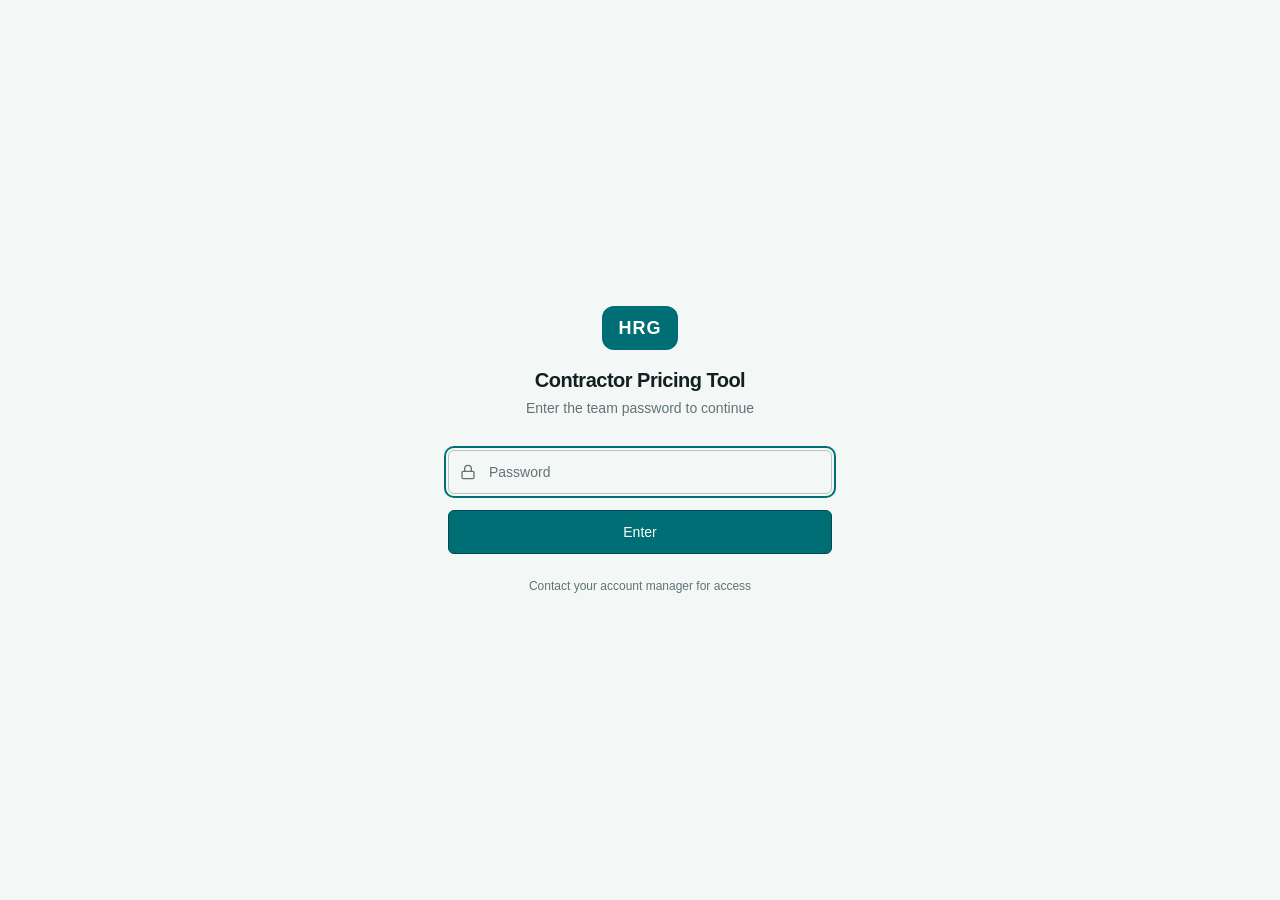
<file: index.html>
<!DOCTYPE html>
<html lang="en">
  <head>
    <meta charset="UTF-8" />
    <meta name="viewport" content="width=device-width, initial-scale=1.0, maximum-scale=1" />
    <title>HRG Contractor Pricing Tool</title>
    <meta name="description" content="Internal contractor pricing calculator for HRG recruitment consultants" />
    <link rel="icon" type="image/svg+xml" href="data:image/svg+xml,<svg xmlns='http://www.w3.org/2000/svg' viewBox='0 0 32 32'><rect width='32' height='32' rx='6' fill='%231a2332'/><text x='50%' y='54%' dominant-baseline='middle' text-anchor='middle' font-family='system-ui' font-weight='700' font-size='14' fill='%23e8a435'>H</text></svg>" />
    <link href="https://api.fontshare.com/v2/css?f[]=cabinet-grotesk@400,500,700,800&f[]=satoshi@300,400,500,700&display=swap" rel="stylesheet">
    <script type="module" crossorigin src="./assets/index-DXwdMZLd.js"></script>
    <link rel="stylesheet" crossorigin href="./assets/index-BHk4QyCl.css">
  </head>
  <body>
    <div id="root"></div>
  </body>
</html>
</file>
<file: assets/index-BHk4QyCl.css>
*,:before,:after{--tw-border-spacing-x: 0;--tw-border-spacing-y: 0;--tw-translate-x: 0;--tw-translate-y: 0;--tw-rotate: 0;--tw-skew-x: 0;--tw-skew-y: 0;--tw-scale-x: 1;--tw-scale-y: 1;--tw-pan-x: ;--tw-pan-y: ;--tw-pinch-zoom: ;--tw-scroll-snap-strictness: proximity;--tw-gradient-from-position: ;--tw-gradient-via-position: ;--tw-gradient-to-position: ;--tw-ordinal: ;--tw-slashed-zero: ;--tw-numeric-figure: ;--tw-numeric-spacing: ;--tw-numeric-fraction: ;--tw-ring-inset: ;--tw-ring-offset-width: 0px;--tw-ring-offset-color: #fff;--tw-ring-color: rgb(59 130 246 / .5);--tw-ring-offset-shadow: 0 0 #0000;--tw-ring-shadow: 0 0 #0000;--tw-shadow: 0 0 #0000;--tw-shadow-colored: 0 0 #0000;--tw-blur: ;--tw-brightness: ;--tw-contrast: ;--tw-grayscale: ;--tw-hue-rotate: ;--tw-invert: ;--tw-saturate: ;--tw-sepia: ;--tw-drop-shadow: ;--tw-backdrop-blur: ;--tw-backdrop-brightness: ;--tw-backdrop-contrast: ;--tw-backdrop-grayscale: ;--tw-backdrop-hue-rotate: ;--tw-backdrop-invert: ;--tw-backdrop-opacity: ;--tw-backdrop-saturate: ;--tw-backdrop-sepia: ;--tw-contain-size: ;--tw-contain-layout: ;--tw-contain-paint: ;--tw-contain-style: }::backdrop{--tw-border-spacing-x: 0;--tw-border-spacing-y: 0;--tw-translate-x: 0;--tw-translate-y: 0;--tw-rotate: 0;--tw-skew-x: 0;--tw-skew-y: 0;--tw-scale-x: 1;--tw-scale-y: 1;--tw-pan-x: ;--tw-pan-y: ;--tw-pinch-zoom: ;--tw-scroll-snap-strictness: proximity;--tw-gradient-from-position: ;--tw-gradient-via-position: ;--tw-gradient-to-position: ;--tw-ordinal: ;--tw-slashed-zero: ;--tw-numeric-figure: ;--tw-numeric-spacing: ;--tw-numeric-fraction: ;--tw-ring-inset: ;--tw-ring-offset-width: 0px;--tw-ring-offset-color: #fff;--tw-ring-color: rgb(59 130 246 / .5);--tw-ring-offset-shadow: 0 0 #0000;--tw-ring-shadow: 0 0 #0000;--tw-shadow: 0 0 #0000;--tw-shadow-colored: 0 0 #0000;--tw-blur: ;--tw-brightness: ;--tw-contrast: ;--tw-grayscale: ;--tw-hue-rotate: ;--tw-invert: ;--tw-saturate: ;--tw-sepia: ;--tw-drop-shadow: ;--tw-backdrop-blur: ;--tw-backdrop-brightness: ;--tw-backdrop-contrast: ;--tw-backdrop-grayscale: ;--tw-backdrop-hue-rotate: ;--tw-backdrop-invert: ;--tw-backdrop-opacity: ;--tw-backdrop-saturate: ;--tw-backdrop-sepia: ;--tw-contain-size: ;--tw-contain-layout: ;--tw-contain-paint: ;--tw-contain-style: }*,:before,:after{box-sizing:border-box;border-width:0;border-style:solid;border-color:#e5e7eb}:before,:after{--tw-content: ""}html,:host{line-height:1.5;-webkit-text-size-adjust:100%;-moz-tab-size:4;-o-tab-size:4;tab-size:4;font-family:var(--font-sans);font-feature-settings:normal;font-variation-settings:normal;-webkit-tap-highlight-color:transparent}body{margin:0;line-height:inherit}hr{height:0;color:inherit;border-top-width:1px}abbr:where([title]){-webkit-text-decoration:underline dotted;text-decoration:underline dotted}h1,h2,h3,h4,h5,h6{font-size:inherit;font-weight:inherit}a{color:inherit;text-decoration:inherit}b,strong{font-weight:bolder}code,kbd,samp,pre{font-family:var(--font-mono);font-feature-settings:normal;font-variation-settings:normal;font-size:1em}small{font-size:80%}sub,sup{font-size:75%;line-height:0;position:relative;vertical-align:baseline}sub{bottom:-.25em}sup{top:-.5em}table{text-indent:0;border-color:inherit;border-collapse:collapse}button,input,optgroup,select,textarea{font-family:inherit;font-feature-settings:inherit;font-variation-settings:inherit;font-size:100%;font-weight:inherit;line-height:inherit;letter-spacing:inherit;color:inherit;margin:0;padding:0}button,select{text-transform:none}button,input:where([type=button]),input:where([type=reset]),input:where([type=submit]){-webkit-appearance:button;background-color:transparent;background-image:none}:-moz-focusring{outline:auto}:-moz-ui-invalid{box-shadow:none}progress{vertical-align:baseline}::-webkit-inner-spin-button,::-webkit-outer-spin-button{height:auto}[type=search]{-webkit-appearance:textfield;outline-offset:-2px}::-webkit-search-decoration{-webkit-appearance:none}::-webkit-file-upload-button{-webkit-appearance:button;font:inherit}summary{display:list-item}blockquote,dl,dd,h1,h2,h3,h4,h5,h6,hr,figure,p,pre{margin:0}fieldset{margin:0;padding:0}legend{padding:0}ol,ul,menu{list-style:none;margin:0;padding:0}dialog{padding:0}textarea{resize:vertical}input::-moz-placeholder,textarea::-moz-placeholder{opacity:1;color:#9ca3af}input::placeholder,textarea::placeholder{opacity:1;color:#9ca3af}button,[role=button]{cursor:pointer}:disabled{cursor:default}img,svg,video,canvas,audio,iframe,embed,object{display:block;vertical-align:middle}img,video{max-width:100%;height:auto}[hidden]:where(:not([hidden=until-found])){display:none}*{--tw-border-opacity: 1;border-color:hsl(var(--border) / var(--tw-border-opacity, 1))}body{--tw-bg-opacity: 1;background-color:hsl(var(--background) / var(--tw-bg-opacity, 1));font-family:var(--font-sans);--tw-text-opacity: 1;color:hsl(var(--foreground) / var(--tw-text-opacity, 1));-webkit-font-smoothing:antialiased;-moz-osx-font-smoothing:grayscale}.tabular-nums{font-variant-numeric:tabular-nums lining-nums}.sr-only{position:absolute;width:1px;height:1px;padding:0;margin:-1px;overflow:hidden;clip:rect(0,0,0,0);white-space:nowrap;border-width:0}.pointer-events-none{pointer-events:none}.pointer-events-auto{pointer-events:auto}.visible{visibility:visible}.invisible{visibility:hidden}.fixed{position:fixed}.absolute{position:absolute}.relative{position:relative}.sticky{position:sticky}.inset-0{inset:0}.inset-x-0{left:0;right:0}.inset-y-0{top:0;bottom:0}.-bottom-12{bottom:-3rem}.-left-12{left:-3rem}.-right-12{right:-3rem}.-top-12{top:-3rem}.bottom-0{bottom:0}.left-0{left:0}.left-1{left:.25rem}.left-1\/2{left:50%}.left-2{left:.5rem}.left-3{left:.75rem}.left-\[50\%\]{left:50%}.right-0{right:0}.right-1{right:.25rem}.right-2{right:.5rem}.right-3{right:.75rem}.right-4{right:1rem}.top-0{top:0}.top-1\.5{top:.375rem}.top-1\/2{top:50%}.top-2{top:.5rem}.top-3\.5{top:.875rem}.top-4{top:1rem}.top-\[1px\]{top:1px}.top-\[50\%\]{top:50%}.top-\[54px\]{top:54px}.top-\[60\%\]{top:60%}.top-full{top:100%}.z-10{z-index:10}.z-20{z-index:20}.z-30{z-index:30}.z-40{z-index:40}.z-50{z-index:50}.z-\[100\]{z-index:100}.z-\[1\]{z-index:1}.-mx-1{margin-left:-.25rem;margin-right:-.25rem}.mx-2{margin-left:.5rem;margin-right:.5rem}.mx-3\.5{margin-left:.875rem;margin-right:.875rem}.mx-4{margin-left:1rem;margin-right:1rem}.mx-auto{margin-left:auto;margin-right:auto}.my-0\.5{margin-top:.125rem;margin-bottom:.125rem}.my-1{margin-top:.25rem;margin-bottom:.25rem}.my-2{margin-top:.5rem;margin-bottom:.5rem}.-ml-4{margin-left:-1rem}.-mt-4{margin-top:-1rem}.mb-1{margin-bottom:.25rem}.mb-1\.5{margin-bottom:.375rem}.mb-3{margin-bottom:.75rem}.mb-4{margin-bottom:1rem}.mb-6{margin-bottom:1.5rem}.mb-8{margin-bottom:2rem}.ml-1{margin-left:.25rem}.ml-1\.5{margin-left:.375rem}.ml-4{margin-left:1rem}.ml-auto{margin-left:auto}.mr-1\.5{margin-right:.375rem}.mr-2{margin-right:.5rem}.mt-0\.5{margin-top:.125rem}.mt-1{margin-top:.25rem}.mt-1\.5{margin-top:.375rem}.mt-2{margin-top:.5rem}.mt-24{margin-top:6rem}.mt-3{margin-top:.75rem}.mt-4{margin-top:1rem}.mt-6{margin-top:1.5rem}.mt-auto{margin-top:auto}.block{display:block}.flex{display:flex}.inline-flex{display:inline-flex}.table{display:table}.grid{display:grid}.hidden{display:none}.aspect-square{aspect-ratio:1 / 1}.aspect-video{aspect-ratio:16 / 9}.size-4{width:1rem;height:1rem}.h-1\.5{height:.375rem}.h-10{height:2.5rem}.h-11{height:2.75rem}.h-12{height:3rem}.h-2{height:.5rem}.h-2\.5{height:.625rem}.h-3{height:.75rem}.h-3\.5{height:.875rem}.h-4{height:1rem}.h-5{height:1.25rem}.h-6{height:1.5rem}.h-7{height:1.75rem}.h-8{height:2rem}.h-9{height:2.25rem}.h-\[1px\]{height:1px}.h-\[34px\]{height:34px}.h-\[var\(--radix-navigation-menu-viewport-height\)\]{height:var(--radix-navigation-menu-viewport-height)}.h-\[var\(--radix-select-trigger-height\)\]{height:var(--radix-select-trigger-height)}.h-auto{height:auto}.h-full{height:100%}.h-px{height:1px}.h-svh{height:100svh}.max-h-\[--radix-context-menu-content-available-height\]{max-height:var(--radix-context-menu-content-available-height)}.max-h-\[--radix-select-content-available-height\]{max-height:var(--radix-select-content-available-height)}.max-h-\[300px\]{max-height:300px}.max-h-\[var\(--radix-dropdown-menu-content-available-height\)\]{max-height:var(--radix-dropdown-menu-content-available-height)}.max-h-screen{max-height:100vh}.min-h-0{min-height:0px}.min-h-10{min-height:2.5rem}.min-h-8{min-height:2rem}.min-h-9{min-height:2.25rem}.min-h-\[80px\]{min-height:80px}.min-h-screen{min-height:100vh}.min-h-svh{min-height:100svh}.w-0{width:0px}.w-1{width:.25rem}.w-10{width:2.5rem}.w-11{width:2.75rem}.w-2{width:.5rem}.w-2\.5{width:.625rem}.w-3{width:.75rem}.w-3\.5{width:.875rem}.w-3\/4{width:75%}.w-4{width:1rem}.w-5{width:1.25rem}.w-64{width:16rem}.w-7{width:1.75rem}.w-72{width:18rem}.w-8{width:2rem}.w-9{width:2.25rem}.w-\[100px\]{width:100px}.w-\[1px\]{width:1px}.w-\[34px\]{width:34px}.w-\[var\(--sidebar-width\)\]{width:var(--sidebar-width)}.w-auto{width:auto}.w-full{width:100%}.w-max{width:-moz-max-content;width:max-content}.w-px{width:1px}.min-w-0{min-width:0px}.min-w-10{min-width:2.5rem}.min-w-11{min-width:2.75rem}.min-w-5{min-width:1.25rem}.min-w-9{min-width:2.25rem}.min-w-\[12rem\]{min-width:12rem}.min-w-\[400px\]{min-width:400px}.min-w-\[420px\]{min-width:420px}.min-w-\[8rem\]{min-width:8rem}.min-w-\[var\(--radix-select-trigger-width\)\]{min-width:var(--radix-select-trigger-width)}.max-w-\[760px\]{max-width:760px}.max-w-\[var\(--skeleton-width\)\]{max-width:var(--skeleton-width)}.max-w-lg{max-width:32rem}.max-w-max{max-width:-moz-max-content;max-width:max-content}.max-w-md{max-width:28rem}.max-w-sm{max-width:24rem}.flex-1{flex:1 1 0%}.shrink-0{flex-shrink:0}.grow{flex-grow:1}.grow-0{flex-grow:0}.basis-full{flex-basis:100%}.caption-bottom{caption-side:bottom}.border-collapse{border-collapse:collapse}.origin-\[--radix-context-menu-content-transform-origin\]{transform-origin:var(--radix-context-menu-content-transform-origin)}.origin-\[--radix-dropdown-menu-content-transform-origin\]{transform-origin:var(--radix-dropdown-menu-content-transform-origin)}.origin-\[--radix-hover-card-content-transform-origin\]{transform-origin:var(--radix-hover-card-content-transform-origin)}.origin-\[--radix-menubar-content-transform-origin\]{transform-origin:var(--radix-menubar-content-transform-origin)}.origin-\[--radix-popover-content-transform-origin\]{transform-origin:var(--radix-popover-content-transform-origin)}.origin-\[--radix-select-content-transform-origin\]{transform-origin:var(--radix-select-content-transform-origin)}.origin-\[--radix-tooltip-content-transform-origin\]{transform-origin:var(--radix-tooltip-content-transform-origin)}.-translate-x-1\/2{--tw-translate-x: -50%;transform:translate(var(--tw-translate-x),var(--tw-translate-y)) rotate(var(--tw-rotate)) skew(var(--tw-skew-x)) skewY(var(--tw-skew-y)) scaleX(var(--tw-scale-x)) scaleY(var(--tw-scale-y))}.-translate-x-px{--tw-translate-x: -1px;transform:translate(var(--tw-translate-x),var(--tw-translate-y)) rotate(var(--tw-rotate)) skew(var(--tw-skew-x)) skewY(var(--tw-skew-y)) scaleX(var(--tw-scale-x)) scaleY(var(--tw-scale-y))}.-translate-y-1\/2{--tw-translate-y: -50%;transform:translate(var(--tw-translate-x),var(--tw-translate-y)) rotate(var(--tw-rotate)) skew(var(--tw-skew-x)) skewY(var(--tw-skew-y)) scaleX(var(--tw-scale-x)) scaleY(var(--tw-scale-y))}.translate-x-\[-50\%\]{--tw-translate-x: -50%;transform:translate(var(--tw-translate-x),var(--tw-translate-y)) rotate(var(--tw-rotate)) skew(var(--tw-skew-x)) skewY(var(--tw-skew-y)) scaleX(var(--tw-scale-x)) scaleY(var(--tw-scale-y))}.translate-x-px{--tw-translate-x: 1px;transform:translate(var(--tw-translate-x),var(--tw-translate-y)) rotate(var(--tw-rotate)) skew(var(--tw-skew-x)) skewY(var(--tw-skew-y)) scaleX(var(--tw-scale-x)) scaleY(var(--tw-scale-y))}.translate-y-\[-50\%\]{--tw-translate-y: -50%;transform:translate(var(--tw-translate-x),var(--tw-translate-y)) rotate(var(--tw-rotate)) skew(var(--tw-skew-x)) skewY(var(--tw-skew-y)) scaleX(var(--tw-scale-x)) scaleY(var(--tw-scale-y))}.rotate-45{--tw-rotate: 45deg;transform:translate(var(--tw-translate-x),var(--tw-translate-y)) rotate(var(--tw-rotate)) skew(var(--tw-skew-x)) skewY(var(--tw-skew-y)) scaleX(var(--tw-scale-x)) scaleY(var(--tw-scale-y))}.rotate-90{--tw-rotate: 90deg;transform:translate(var(--tw-translate-x),var(--tw-translate-y)) rotate(var(--tw-rotate)) skew(var(--tw-skew-x)) skewY(var(--tw-skew-y)) scaleX(var(--tw-scale-x)) scaleY(var(--tw-scale-y))}.transform{transform:translate(var(--tw-translate-x),var(--tw-translate-y)) rotate(var(--tw-rotate)) skew(var(--tw-skew-x)) skewY(var(--tw-skew-y)) scaleX(var(--tw-scale-x)) scaleY(var(--tw-scale-y))}@keyframes pulse{50%{opacity:.5}}.animate-pulse{animation:pulse 2s cubic-bezier(.4,0,.6,1) infinite}.cursor-default{cursor:default}.cursor-pointer{cursor:pointer}.touch-none{touch-action:none}.select-none{-webkit-user-select:none;-moz-user-select:none;user-select:none}.list-none{list-style-type:none}.grid-cols-1{grid-template-columns:repeat(1,minmax(0,1fr))}.grid-cols-2{grid-template-columns:repeat(2,minmax(0,1fr))}.grid-cols-3{grid-template-columns:repeat(3,minmax(0,1fr))}.grid-cols-5{grid-template-columns:repeat(5,minmax(0,1fr))}.flex-row{flex-direction:row}.flex-col{flex-direction:column}.flex-col-reverse{flex-direction:column-reverse}.flex-wrap{flex-wrap:wrap}.items-start{align-items:flex-start}.items-end{align-items:flex-end}.items-center{align-items:center}.items-stretch{align-items:stretch}.justify-center{justify-content:center}.justify-between{justify-content:space-between}.gap-0\.5{gap:.125rem}.gap-1{gap:.25rem}.gap-1\.5{gap:.375rem}.gap-2{gap:.5rem}.gap-2\.5{gap:.625rem}.gap-3{gap:.75rem}.gap-4{gap:1rem}.space-x-1>:not([hidden])~:not([hidden]){--tw-space-x-reverse: 0;margin-right:calc(.25rem * var(--tw-space-x-reverse));margin-left:calc(.25rem * calc(1 - var(--tw-space-x-reverse)))}.space-x-4>:not([hidden])~:not([hidden]){--tw-space-x-reverse: 0;margin-right:calc(1rem * var(--tw-space-x-reverse));margin-left:calc(1rem * calc(1 - var(--tw-space-x-reverse)))}.space-y-1>:not([hidden])~:not([hidden]){--tw-space-y-reverse: 0;margin-top:calc(.25rem * calc(1 - var(--tw-space-y-reverse)));margin-bottom:calc(.25rem * var(--tw-space-y-reverse))}.space-y-1\.5>:not([hidden])~:not([hidden]){--tw-space-y-reverse: 0;margin-top:calc(.375rem * calc(1 - var(--tw-space-y-reverse)));margin-bottom:calc(.375rem * var(--tw-space-y-reverse))}.space-y-2>:not([hidden])~:not([hidden]){--tw-space-y-reverse: 0;margin-top:calc(.5rem * calc(1 - var(--tw-space-y-reverse)));margin-bottom:calc(.5rem * var(--tw-space-y-reverse))}.space-y-3>:not([hidden])~:not([hidden]){--tw-space-y-reverse: 0;margin-top:calc(.75rem * calc(1 - var(--tw-space-y-reverse)));margin-bottom:calc(.75rem * var(--tw-space-y-reverse))}.space-y-4>:not([hidden])~:not([hidden]){--tw-space-y-reverse: 0;margin-top:calc(1rem * calc(1 - var(--tw-space-y-reverse)));margin-bottom:calc(1rem * var(--tw-space-y-reverse))}.overflow-auto{overflow:auto}.overflow-hidden{overflow:hidden}.overflow-x-auto{overflow-x:auto}.overflow-y-auto{overflow-y:auto}.overflow-x-hidden{overflow-x:hidden}.whitespace-nowrap{white-space:nowrap}.break-words{overflow-wrap:break-word}.rounded{border-radius:.25rem}.rounded-\[2px\]{border-radius:2px}.rounded-\[inherit\]{border-radius:inherit}.rounded-full{border-radius:9999px}.rounded-lg{border-radius:.5625rem}.rounded-md{border-radius:.375rem}.rounded-none{border-radius:0}.rounded-sm{border-radius:.1875rem}.rounded-xl{border-radius:.75rem}.rounded-t-\[10px\]{border-top-left-radius:10px;border-top-right-radius:10px}.rounded-tl-sm{border-top-left-radius:.1875rem}.border{border-width:1px}.border-2{border-width:2px}.border-\[1\.5px\]{border-width:1.5px}.border-y{border-top-width:1px;border-bottom-width:1px}.border-b{border-bottom-width:1px}.border-b-\[2\.5px\]{border-bottom-width:2.5px}.border-l{border-left-width:1px}.border-r{border-right-width:1px}.border-t{border-top-width:1px}.border-dashed{border-style:dashed}.border-\[--color-border\]{border-color:var(--color-border)}.border-amber-200{--tw-border-opacity: 1;border-color:rgb(253 230 138 / var(--tw-border-opacity, 1))}.border-border\/50{border-color:hsl(var(--border) / .5)}.border-card-border{--tw-border-opacity: 1;border-color:hsl(var(--card-border) / var(--tw-border-opacity, 1))}.border-destructive{--tw-border-opacity: 1;border-color:hsl(var(--destructive) / var(--tw-border-opacity, 1))}.border-destructive-border{border-color:var(--destructive-border)}.border-destructive\/50{border-color:hsl(var(--destructive) / .5)}.border-input{--tw-border-opacity: 1;border-color:hsl(var(--input) / var(--tw-border-opacity, 1))}.border-primary{--tw-border-opacity: 1;border-color:hsl(var(--primary) / var(--tw-border-opacity, 1))}.border-primary-border{border-color:var(--primary-border)}.border-primary\/20{border-color:hsl(var(--primary) / .2)}.border-secondary-border{border-color:var(--secondary-border)}.border-sidebar-border{--tw-border-opacity: 1;border-color:hsl(var(--sidebar-border) / var(--tw-border-opacity, 1))}.border-transparent{border-color:transparent}.border-l-transparent{border-left-color:transparent}.border-t-transparent{border-top-color:transparent}.bg-\[--color-bg\]{background-color:var(--color-bg)}.bg-accent{--tw-bg-opacity: 1;background-color:hsl(var(--accent) / var(--tw-bg-opacity, 1))}.bg-accent\/10{background-color:hsl(var(--accent) / .1)}.bg-amber-100{--tw-bg-opacity: 1;background-color:rgb(254 243 199 / var(--tw-bg-opacity, 1))}.bg-amber-50{--tw-bg-opacity: 1;background-color:rgb(255 251 235 / var(--tw-bg-opacity, 1))}.bg-background{--tw-bg-opacity: 1;background-color:hsl(var(--background) / var(--tw-bg-opacity, 1))}.bg-background\/80{background-color:hsl(var(--background) / .8)}.bg-black\/80{background-color:#000c}.bg-border{--tw-bg-opacity: 1;background-color:hsl(var(--border) / var(--tw-bg-opacity, 1))}.bg-card{--tw-bg-opacity: 1;background-color:hsl(var(--card) / var(--tw-bg-opacity, 1))}.bg-destructive{--tw-bg-opacity: 1;background-color:hsl(var(--destructive) / var(--tw-bg-opacity, 1))}.bg-emerald-100{--tw-bg-opacity: 1;background-color:rgb(209 250 229 / var(--tw-bg-opacity, 1))}.bg-emerald-50{--tw-bg-opacity: 1;background-color:rgb(236 253 245 / var(--tw-bg-opacity, 1))}.bg-foreground{--tw-bg-opacity: 1;background-color:hsl(var(--foreground) / var(--tw-bg-opacity, 1))}.bg-gray-50{--tw-bg-opacity: 1;background-color:rgb(249 250 251 / var(--tw-bg-opacity, 1))}.bg-muted{--tw-bg-opacity: 1;background-color:hsl(var(--muted) / var(--tw-bg-opacity, 1))}.bg-muted\/30{background-color:hsl(var(--muted) / .3)}.bg-muted\/50{background-color:hsl(var(--muted) / .5)}.bg-popover{--tw-bg-opacity: 1;background-color:hsl(var(--popover) / var(--tw-bg-opacity, 1))}.bg-primary{--tw-bg-opacity: 1;background-color:hsl(var(--primary) / var(--tw-bg-opacity, 1))}.bg-primary\/5{background-color:hsl(var(--primary) / .05)}.bg-red-100{--tw-bg-opacity: 1;background-color:rgb(254 226 226 / var(--tw-bg-opacity, 1))}.bg-secondary{--tw-bg-opacity: 1;background-color:hsl(var(--secondary) / var(--tw-bg-opacity, 1))}.bg-sidebar{--tw-bg-opacity: 1;background-color:hsl(var(--sidebar) / var(--tw-bg-opacity, 1))}.bg-sidebar-border{--tw-bg-opacity: 1;background-color:hsl(var(--sidebar-border) / var(--tw-bg-opacity, 1))}.bg-transparent{background-color:transparent}.fill-current{fill:currentColor}.p-0{padding:0}.p-1{padding:.25rem}.p-2{padding:.5rem}.p-3{padding:.75rem}.p-4{padding:1rem}.p-6{padding:1.5rem}.p-\[1px\]{padding:1px}.px-1{padding-left:.25rem;padding-right:.25rem}.px-2{padding-left:.5rem;padding-right:.5rem}.px-2\.5{padding-left:.625rem;padding-right:.625rem}.px-3{padding-left:.75rem;padding-right:.75rem}.px-4{padding-left:1rem;padding-right:1rem}.px-5{padding-left:1.25rem;padding-right:1.25rem}.px-8{padding-left:2rem;padding-right:2rem}.py-0\.5{padding-top:.125rem;padding-bottom:.125rem}.py-1{padding-top:.25rem;padding-bottom:.25rem}.py-1\.5{padding-top:.375rem;padding-bottom:.375rem}.py-2{padding-top:.5rem;padding-bottom:.5rem}.py-2\.5{padding-top:.625rem;padding-bottom:.625rem}.py-3{padding-top:.75rem;padding-bottom:.75rem}.py-4{padding-top:1rem;padding-bottom:1rem}.py-6{padding-top:1.5rem;padding-bottom:1.5rem}.pb-24{padding-bottom:6rem}.pb-3{padding-bottom:.75rem}.pb-4{padding-bottom:1rem}.pl-10{padding-left:2.5rem}.pl-2{padding-left:.5rem}.pl-2\.5{padding-left:.625rem}.pl-4{padding-left:1rem}.pl-7{padding-left:1.75rem}.pl-8{padding-left:2rem}.pr-2{padding-right:.5rem}.pr-2\.5{padding-right:.625rem}.pr-3{padding-right:.75rem}.pr-4{padding-right:1rem}.pr-7{padding-right:1.75rem}.pr-8{padding-right:2rem}.pt-0{padding-top:0}.pt-1{padding-top:.25rem}.pt-2{padding-top:.5rem}.pt-3{padding-top:.75rem}.pt-4{padding-top:1rem}.pt-6{padding-top:1.5rem}.text-left{text-align:left}.text-center{text-align:center}.text-right{text-align:right}.align-middle{vertical-align:middle}.font-mono{font-family:var(--font-mono)}.text-2xl{font-size:1.5rem;line-height:2rem}.text-4xl{font-size:2.25rem;line-height:2.5rem}.text-\[0\.8rem\]{font-size:.8rem}.text-\[10px\]{font-size:10px}.text-\[11px\]{font-size:11px}.text-\[12px\]{font-size:12px}.text-\[15px\]{font-size:15px}.text-\[clamp\(16px\,4vw\,20px\)\]{font-size:clamp(16px,4vw,20px)}.text-base{font-size:1rem;line-height:1.5rem}.text-lg{font-size:1.125rem;line-height:1.75rem}.text-sm{font-size:.875rem;line-height:1.25rem}.text-xl{font-size:1.25rem;line-height:1.75rem}.text-xs{font-size:.75rem;line-height:1rem}.font-bold{font-weight:700}.font-extrabold{font-weight:800}.font-medium{font-weight:500}.font-normal{font-weight:400}.font-semibold{font-weight:600}.uppercase{text-transform:uppercase}.italic{font-style:italic}.lining-nums{--tw-numeric-figure: lining-nums;font-variant-numeric:var(--tw-ordinal) var(--tw-slashed-zero) var(--tw-numeric-figure) var(--tw-numeric-spacing) var(--tw-numeric-fraction)}.tabular-nums{--tw-numeric-spacing: tabular-nums;font-variant-numeric:var(--tw-ordinal) var(--tw-slashed-zero) var(--tw-numeric-figure) var(--tw-numeric-spacing) var(--tw-numeric-fraction)}.leading-none{line-height:1}.leading-tight{line-height:1.25}.tracking-tight{letter-spacing:-.025em}.tracking-wide{letter-spacing:.025em}.tracking-wider{letter-spacing:.05em}.tracking-widest{letter-spacing:.1em}.text-accent-foreground{--tw-text-opacity: 1;color:hsl(var(--accent-foreground) / var(--tw-text-opacity, 1))}.text-amber-600{--tw-text-opacity: 1;color:rgb(217 119 6 / var(--tw-text-opacity, 1))}.text-amber-700{--tw-text-opacity: 1;color:rgb(180 83 9 / var(--tw-text-opacity, 1))}.text-amber-800{--tw-text-opacity: 1;color:rgb(146 64 14 / var(--tw-text-opacity, 1))}.text-card-foreground{--tw-text-opacity: 1;color:hsl(var(--card-foreground) / var(--tw-text-opacity, 1))}.text-current{color:currentColor}.text-destructive{--tw-text-opacity: 1;color:hsl(var(--destructive) / var(--tw-text-opacity, 1))}.text-destructive-foreground{--tw-text-opacity: 1;color:hsl(var(--destructive-foreground) / var(--tw-text-opacity, 1))}.text-emerald-600{--tw-text-opacity: 1;color:rgb(5 150 105 / var(--tw-text-opacity, 1))}.text-emerald-700{--tw-text-opacity: 1;color:rgb(4 120 87 / var(--tw-text-opacity, 1))}.text-emerald-800{--tw-text-opacity: 1;color:rgb(6 95 70 / var(--tw-text-opacity, 1))}.text-foreground{--tw-text-opacity: 1;color:hsl(var(--foreground) / var(--tw-text-opacity, 1))}.text-foreground\/50{color:hsl(var(--foreground) / .5)}.text-gray-600{--tw-text-opacity: 1;color:rgb(75 85 99 / var(--tw-text-opacity, 1))}.text-gray-900{--tw-text-opacity: 1;color:rgb(17 24 39 / var(--tw-text-opacity, 1))}.text-green-600{--tw-text-opacity: 1;color:rgb(22 163 74 / var(--tw-text-opacity, 1))}.text-muted-foreground{--tw-text-opacity: 1;color:hsl(var(--muted-foreground) / var(--tw-text-opacity, 1))}.text-popover-foreground{--tw-text-opacity: 1;color:hsl(var(--popover-foreground) / var(--tw-text-opacity, 1))}.text-primary{--tw-text-opacity: 1;color:hsl(var(--primary) / var(--tw-text-opacity, 1))}.text-primary-foreground{--tw-text-opacity: 1;color:hsl(var(--primary-foreground) / var(--tw-text-opacity, 1))}.text-red-500{--tw-text-opacity: 1;color:rgb(239 68 68 / var(--tw-text-opacity, 1))}.text-red-600{--tw-text-opacity: 1;color:rgb(220 38 38 / var(--tw-text-opacity, 1))}.text-red-700{--tw-text-opacity: 1;color:rgb(185 28 28 / var(--tw-text-opacity, 1))}.text-red-800{--tw-text-opacity: 1;color:rgb(153 27 27 / var(--tw-text-opacity, 1))}.text-secondary-foreground{--tw-text-opacity: 1;color:hsl(var(--secondary-foreground) / var(--tw-text-opacity, 1))}.text-sidebar-foreground{--tw-text-opacity: 1;color:hsl(var(--sidebar-foreground) / var(--tw-text-opacity, 1))}.text-sidebar-foreground\/70{color:hsl(var(--sidebar-foreground) / .7)}.text-white{--tw-text-opacity: 1;color:rgb(255 255 255 / var(--tw-text-opacity, 1))}.text-white\/55{color:#ffffff8c}.opacity-0{opacity:0}.opacity-50{opacity:.5}.opacity-60{opacity:.6}.opacity-70{opacity:.7}.opacity-90{opacity:.9}.shadow-\[0_0_0_1px_hsl\(var\(--sidebar-border\)\)\]{--tw-shadow: 0 0 0 1px hsl(var(--sidebar-border));--tw-shadow-colored: 0 0 0 1px var(--tw-shadow-color);box-shadow:var(--tw-ring-offset-shadow, 0 0 #0000),var(--tw-ring-shadow, 0 0 #0000),var(--tw-shadow)}.shadow-lg{--tw-shadow: 0 10px 15px -3px rgb(0 0 0 / .1), 0 4px 6px -4px rgb(0 0 0 / .1);--tw-shadow-colored: 0 10px 15px -3px var(--tw-shadow-color), 0 4px 6px -4px var(--tw-shadow-color);box-shadow:var(--tw-ring-offset-shadow, 0 0 #0000),var(--tw-ring-shadow, 0 0 #0000),var(--tw-shadow)}.shadow-md{--tw-shadow: 0 4px 6px -1px rgb(0 0 0 / .1), 0 2px 4px -2px rgb(0 0 0 / .1);--tw-shadow-colored: 0 4px 6px -1px var(--tw-shadow-color), 0 2px 4px -2px var(--tw-shadow-color);box-shadow:var(--tw-ring-offset-shadow, 0 0 #0000),var(--tw-ring-shadow, 0 0 #0000),var(--tw-shadow)}.shadow-none{--tw-shadow: 0 0 #0000;--tw-shadow-colored: 0 0 #0000;box-shadow:var(--tw-ring-offset-shadow, 0 0 #0000),var(--tw-ring-shadow, 0 0 #0000),var(--tw-shadow)}.shadow-sm{--tw-shadow: 0 1px 2px 0 rgb(0 0 0 / .05);--tw-shadow-colored: 0 1px 2px 0 var(--tw-shadow-color);box-shadow:var(--tw-ring-offset-shadow, 0 0 #0000),var(--tw-ring-shadow, 0 0 #0000),var(--tw-shadow)}.shadow-xl{--tw-shadow: 0 20px 25px -5px rgb(0 0 0 / .1), 0 8px 10px -6px rgb(0 0 0 / .1);--tw-shadow-colored: 0 20px 25px -5px var(--tw-shadow-color), 0 8px 10px -6px var(--tw-shadow-color);box-shadow:var(--tw-ring-offset-shadow, 0 0 #0000),var(--tw-ring-shadow, 0 0 #0000),var(--tw-shadow)}.outline-none{outline:2px solid transparent;outline-offset:2px}.outline{outline-style:solid}.outline-2{outline-width:2px}.outline-offset-2{outline-offset:2px}.outline-transparent{outline-color:transparent}.ring-0{--tw-ring-offset-shadow: var(--tw-ring-inset) 0 0 0 var(--tw-ring-offset-width) var(--tw-ring-offset-color);--tw-ring-shadow: var(--tw-ring-inset) 0 0 0 calc(0px + var(--tw-ring-offset-width)) var(--tw-ring-color);box-shadow:var(--tw-ring-offset-shadow),var(--tw-ring-shadow),var(--tw-shadow, 0 0 #0000)}.ring-2{--tw-ring-offset-shadow: var(--tw-ring-inset) 0 0 0 var(--tw-ring-offset-width) var(--tw-ring-offset-color);--tw-ring-shadow: var(--tw-ring-inset) 0 0 0 calc(2px + var(--tw-ring-offset-width)) var(--tw-ring-color);box-shadow:var(--tw-ring-offset-shadow),var(--tw-ring-shadow),var(--tw-shadow, 0 0 #0000)}.ring-amber-500\/20{--tw-ring-color: rgb(245 158 11 / .2)}.ring-emerald-500\/20{--tw-ring-color: rgb(16 185 129 / .2)}.ring-red-500\/20{--tw-ring-color: rgb(239 68 68 / .2)}.ring-ring{--tw-ring-opacity: 1;--tw-ring-color: hsl(var(--ring) / var(--tw-ring-opacity, 1))}.ring-sidebar-ring{--tw-ring-opacity: 1;--tw-ring-color: hsl(var(--sidebar-ring) / var(--tw-ring-opacity, 1))}.ring-offset-background{--tw-ring-offset-color: hsl(var(--background) / 1)}.filter{filter:var(--tw-blur) var(--tw-brightness) var(--tw-contrast) var(--tw-grayscale) var(--tw-hue-rotate) var(--tw-invert) var(--tw-saturate) var(--tw-sepia) var(--tw-drop-shadow)}.backdrop-blur{--tw-backdrop-blur: blur(8px);-webkit-backdrop-filter:var(--tw-backdrop-blur) var(--tw-backdrop-brightness) var(--tw-backdrop-contrast) var(--tw-backdrop-grayscale) var(--tw-backdrop-hue-rotate) var(--tw-backdrop-invert) var(--tw-backdrop-opacity) var(--tw-backdrop-saturate) var(--tw-backdrop-sepia);backdrop-filter:var(--tw-backdrop-blur) var(--tw-backdrop-brightness) var(--tw-backdrop-contrast) var(--tw-backdrop-grayscale) var(--tw-backdrop-hue-rotate) var(--tw-backdrop-invert) var(--tw-backdrop-opacity) var(--tw-backdrop-saturate) var(--tw-backdrop-sepia)}.transition{transition-property:color,background-color,border-color,text-decoration-color,fill,stroke,opacity,box-shadow,transform,filter,backdrop-filter;transition-timing-function:cubic-bezier(.4,0,.2,1);transition-duration:.15s}.transition-\[left\,right\,width\]{transition-property:left,right,width;transition-timing-function:cubic-bezier(.4,0,.2,1);transition-duration:.15s}.transition-\[margin\,opacity\]{transition-property:margin,opacity;transition-timing-function:cubic-bezier(.4,0,.2,1);transition-duration:.15s}.transition-\[width\,height\,padding\]{transition-property:width,height,padding;transition-timing-function:cubic-bezier(.4,0,.2,1);transition-duration:.15s}.transition-\[width\]{transition-property:width;transition-timing-function:cubic-bezier(.4,0,.2,1);transition-duration:.15s}.transition-all{transition-property:all;transition-timing-function:cubic-bezier(.4,0,.2,1);transition-duration:.15s}.transition-colors{transition-property:color,background-color,border-color,text-decoration-color,fill,stroke;transition-timing-function:cubic-bezier(.4,0,.2,1);transition-duration:.15s}.transition-opacity{transition-property:opacity;transition-timing-function:cubic-bezier(.4,0,.2,1);transition-duration:.15s}.transition-transform{transition-property:transform;transition-timing-function:cubic-bezier(.4,0,.2,1);transition-duration:.15s}.duration-1000{transition-duration:1s}.duration-200{transition-duration:.2s}.ease-in-out{transition-timing-function:cubic-bezier(.4,0,.2,1)}.ease-linear{transition-timing-function:linear}@keyframes enter{0%{opacity:var(--tw-enter-opacity, 1);transform:translate3d(var(--tw-enter-translate-x, 0),var(--tw-enter-translate-y, 0),0) scale3d(var(--tw-enter-scale, 1),var(--tw-enter-scale, 1),var(--tw-enter-scale, 1)) rotate(var(--tw-enter-rotate, 0))}}@keyframes exit{to{opacity:var(--tw-exit-opacity, 1);transform:translate3d(var(--tw-exit-translate-x, 0),var(--tw-exit-translate-y, 0),0) scale3d(var(--tw-exit-scale, 1),var(--tw-exit-scale, 1),var(--tw-exit-scale, 1)) rotate(var(--tw-exit-rotate, 0))}}.animate-in{animation-name:enter;animation-duration:.15s;--tw-enter-opacity: initial;--tw-enter-scale: initial;--tw-enter-rotate: initial;--tw-enter-translate-x: initial;--tw-enter-translate-y: initial}.fade-in-0{--tw-enter-opacity: 0}.fade-in-80{--tw-enter-opacity: .8}.zoom-in-95{--tw-enter-scale: .95}.duration-1000{animation-duration:1s}.duration-200{animation-duration:.2s}.ease-in-out{animation-timing-function:cubic-bezier(.4,0,.2,1)}.ease-linear{animation-timing-function:linear}input[type=search]::-webkit-search-cancel-button{display:none}[contenteditable][data-placeholder]:empty:before{content:attr(data-placeholder);color:hsl(var(--muted-foreground));pointer-events:none}.border.toggle-elevate:before{inset:-1px}.hover-elevate:not(.no-default-hover-elevate),.active-elevate:not(.no-default-active-elevate),.hover-elevate-2:not(.no-default-hover-elevate),.active-elevate-2:not(.no-default-active-elevate){position:relative;z-index:0}.hover-elevate:not(.no-default-hover-elevate):after,.active-elevate:not(.no-default-active-elevate):after,.hover-elevate-2:not(.no-default-hover-elevate):after,.active-elevate-2:not(.no-default-active-elevate):after{content:"";pointer-events:none;position:absolute;inset:0;border-radius:inherit;z-index:999}.hover-elevate:hover:not(.no-default-hover-elevate):after,.active-elevate:active:not(.no-default-active-elevate):after{background-color:var(--elevate-1)}.hover-elevate-2:hover:not(.no-default-hover-elevate):after,.active-elevate-2:active:not(.no-default-active-elevate):after{background-color:var(--elevate-2)}.border.hover-elevate:not(.no-hover-interaction-elevate):after,.border.active-elevate:not(.no-active-interaction-elevate):after,.border.hover-elevate-2:not(.no-hover-interaction-elevate):after,.border.active-elevate-2:not(.no-active-interaction-elevate):after{inset:-1px}.\[border-color\:var\(--badge-outline\)\]{border-color:var(--badge-outline)}.\[border-color\:var\(--button-outline\)\]{border-color:var(--button-outline)}:root{--button-outline: rgba(0,0,0, .1);--badge-outline: rgba(0,0,0, .05);--opaque-button-border-intensity: -8;--elevate-1: rgba(0,0,0, .03);--elevate-2: rgba(0,0,0, .08);--background: 170 20% 96%;--foreground: 185 30% 10%;--border: 170 12% 87%;--card: 0 0% 100%;--card-foreground: 185 30% 10%;--card-border: 170 12% 90%;--sidebar: 185 55% 14%;--sidebar-foreground: 170 20% 96%;--sidebar-border: 185 40% 20%;--sidebar-primary: 42 85% 56%;--sidebar-primary-foreground: 185 30% 10%;--sidebar-accent: 185 40% 20%;--sidebar-accent-foreground: 170 20% 96%;--sidebar-ring: 42 85% 56%;--popover: 0 0% 100%;--popover-foreground: 185 30% 10%;--popover-border: 170 12% 87%;--primary: 183 100% 23%;--primary-foreground: 0 0% 100%;--secondary: 170 10% 92%;--secondary-foreground: 185 30% 10%;--muted: 170 10% 93%;--muted-foreground: 185 10% 42%;--accent: 42 85% 56%;--accent-foreground: 185 30% 10%;--destructive: 0 72% 51%;--destructive-foreground: 0 0% 98%;--input: 170 10% 75%;--ring: 183 100% 23%;--chart-1: 183 80% 30%;--chart-2: 42 85% 56%;--chart-3: 160 50% 40%;--chart-4: 200 60% 50%;--chart-5: 340 60% 55%;--font-sans: "Satoshi", "Inter", sans-serif;--font-display: "Cabinet Grotesk", "Satoshi", sans-serif;--font-mono: "JetBrains Mono", "Fira Code", monospace;--radius: .5rem;--shadow-2xs: 0px 1px 2px 0px hsl(185 30% 10% / .04);--shadow-xs: 0px 1px 3px 0px hsl(185 30% 10% / .06);--shadow-sm: 0px 2px 4px -1px hsl(185 30% 10% / .06), 0px 1px 2px -1px hsl(185 30% 10% / .04);--shadow: 0px 4px 6px -1px hsl(185 30% 10% / .06), 0px 2px 4px -1px hsl(185 30% 10% / .04);--shadow-md: 0px 6px 10px -1px hsl(185 30% 10% / .08), 0px 3px 6px -1px hsl(185 30% 10% / .04);--shadow-lg: 0px 10px 20px -2px hsl(185 30% 10% / .1), 0px 4px 8px -2px hsl(185 30% 10% / .04);--shadow-xl: 0px 16px 32px -4px hsl(185 30% 10% / .12), 0px 8px 16px -4px hsl(185 30% 10% / .04);--shadow-2xl: 0px 24px 48px -8px hsl(185 30% 10% / .16);--tracking-normal: 0em;--spacing: .25rem;--success: 160 50% 38%;--success-foreground: 0 0% 98%;--warning: 36 80% 50%;--warning-foreground: 185 30% 10%;--hrg-teal: 183 100% 23%;--hrg-teal-dark: 183 80% 17%;--hrg-teal-light: 175 40% 94%;--hrg-amber: 42 85% 56%;--sidebar-primary-border: hsl(var(--sidebar-primary));--sidebar-primary-border: hsl(from hsl(var(--sidebar-primary)) h s calc(l + var(--opaque-button-border-intensity)) / alpha);--sidebar-accent-border: hsl(var(--sidebar-accent));--sidebar-accent-border: hsl(from hsl(var(--sidebar-accent)) h s calc(l + var(--opaque-button-border-intensity)) / alpha);--primary-border: hsl(var(--primary));--primary-border: hsl(from hsl(var(--primary)) h s calc(l + var(--opaque-button-border-intensity)) / alpha);--secondary-border: hsl(var(--secondary));--secondary-border: hsl(from hsl(var(--secondary)) h s calc(l + var(--opaque-button-border-intensity)) / alpha);--muted-border: hsl(var(--muted));--muted-border: hsl(from hsl(var(--muted)) h s calc(l + var(--opaque-button-border-intensity)) / alpha);--accent-border: hsl(var(--accent));--accent-border: hsl(from hsl(var(--accent)) h s calc(l + var(--opaque-button-border-intensity)) / alpha);--destructive-border: hsl(var(--destructive));--destructive-border: hsl(from hsl(var(--destructive)) h s calc(l + var(--opaque-button-border-intensity)) / alpha)}.dark{--button-outline: rgba(255,255,255, .1);--badge-outline: rgba(255,255,255, .05);--opaque-button-border-intensity: 9;--elevate-1: rgba(255,255,255, .04);--elevate-2: rgba(255,255,255, .09);--background: 185 40% 7%;--foreground: 175 20% 88%;--border: 185 25% 14%;--card: 185 35% 9%;--card-foreground: 175 20% 88%;--card-border: 185 25% 12%;--sidebar: 185 45% 5%;--sidebar-foreground: 175 20% 88%;--sidebar-border: 185 30% 12%;--sidebar-primary: 42 85% 56%;--sidebar-primary-foreground: 185 30% 10%;--sidebar-accent: 185 30% 14%;--sidebar-accent-foreground: 175 20% 88%;--sidebar-ring: 42 85% 56%;--popover: 185 35% 10%;--popover-foreground: 175 20% 88%;--popover-border: 185 25% 15%;--primary: 183 70% 40%;--primary-foreground: 185 40% 5%;--secondary: 185 20% 15%;--secondary-foreground: 175 20% 88%;--muted: 185 15% 18%;--muted-foreground: 175 10% 50%;--accent: 42 85% 56%;--accent-foreground: 185 30% 8%;--destructive: 0 72% 51%;--destructive-foreground: 0 0% 98%;--input: 185 15% 22%;--ring: 183 70% 40%;--chart-1: 183 60% 45%;--chart-2: 42 75% 55%;--chart-3: 160 50% 50%;--chart-4: 200 60% 60%;--chart-5: 340 60% 65%;--shadow-2xs: 0px 1px 2px 0px hsl(0 0% 0% / .1);--shadow-xs: 0px 1px 3px 0px hsl(0 0% 0% / .15);--shadow-sm: 0px 2px 4px -1px hsl(0 0% 0% / .15), 0px 1px 2px -1px hsl(0 0% 0% / .1);--shadow: 0px 4px 6px -1px hsl(0 0% 0% / .15), 0px 2px 4px -1px hsl(0 0% 0% / .1);--shadow-md: 0px 6px 10px -1px hsl(0 0% 0% / .2), 0px 3px 6px -1px hsl(0 0% 0% / .1);--shadow-lg: 0px 10px 20px -2px hsl(0 0% 0% / .25), 0px 4px 8px -2px hsl(0 0% 0% / .1);--shadow-xl: 0px 16px 32px -4px hsl(0 0% 0% / .3), 0px 8px 16px -4px hsl(0 0% 0% / .1);--shadow-2xl: 0px 24px 48px -8px hsl(0 0% 0% / .4);--success: 160 50% 45%;--success-foreground: 0 0% 98%;--warning: 36 80% 55%;--warning-foreground: 185 30% 10%;--hrg-teal: 183 70% 40%;--hrg-teal-dark: 183 60% 30%;--hrg-teal-light: 185 30% 14%;--hrg-amber: 42 85% 56%;--sidebar-primary-border: hsl(var(--sidebar-primary));--sidebar-primary-border: hsl(from hsl(var(--sidebar-primary)) h s calc(l + var(--opaque-button-border-intensity)) / alpha);--sidebar-accent-border: hsl(var(--sidebar-accent));--sidebar-accent-border: hsl(from hsl(var(--sidebar-accent)) h s calc(l + var(--opaque-button-border-intensity)) / alpha);--primary-border: hsl(var(--primary));--primary-border: hsl(from hsl(var(--primary)) h s calc(l + var(--opaque-button-border-intensity)) / alpha);--secondary-border: hsl(var(--secondary));--secondary-border: hsl(from hsl(var(--secondary)) h s calc(l + var(--opaque-button-border-intensity)) / alpha);--muted-border: hsl(var(--muted));--muted-border: hsl(from hsl(var(--muted)) h s calc(l + var(--opaque-button-border-intensity)) / alpha);--accent-border: hsl(var(--accent));--accent-border: hsl(from hsl(var(--accent)) h s calc(l + var(--opaque-button-border-intensity)) / alpha);--destructive-border: hsl(var(--destructive));--destructive-border: hsl(from hsl(var(--destructive)) h s calc(l + var(--opaque-button-border-intensity)) / alpha)}.hrg-section-title{display:flex;align-items:center;gap:6px;font-size:10.5px;font-weight:700;letter-spacing:.09em;text-transform:uppercase;color:hsl(var(--primary))}.hrg-section-title:before{content:"";width:5px;height:5px;border-radius:50%;background:hsl(var(--primary));flex-shrink:0}.hrg-header:before{content:"";position:absolute;inset:0;background:linear-gradient(135deg,rgba(0,133,143,.4) 0%,transparent 60%);pointer-events:none}.file\:border-0::file-selector-button{border-width:0px}.file\:bg-transparent::file-selector-button{background-color:transparent}.file\:text-sm::file-selector-button{font-size:.875rem;line-height:1.25rem}.file\:font-medium::file-selector-button{font-weight:500}.file\:text-foreground::file-selector-button{--tw-text-opacity: 1;color:hsl(var(--foreground) / var(--tw-text-opacity, 1))}.placeholder\:text-muted-foreground::-moz-placeholder{--tw-text-opacity: 1;color:hsl(var(--muted-foreground) / var(--tw-text-opacity, 1))}.placeholder\:text-muted-foreground::placeholder{--tw-text-opacity: 1;color:hsl(var(--muted-foreground) / var(--tw-text-opacity, 1))}.after\:pointer-events-none:after{content:var(--tw-content);pointer-events:none}.after\:absolute:after{content:var(--tw-content);position:absolute}.after\:-inset-2:after{content:var(--tw-content);inset:-.5rem}.after\:inset-0:after{content:var(--tw-content);inset:0}.after\:inset-y-0:after{content:var(--tw-content);top:0;bottom:0}.after\:left-1\/2:after{content:var(--tw-content);left:50%}.after\:block:after{content:var(--tw-content);display:block}.after\:w-1:after{content:var(--tw-content);width:.25rem}.after\:w-\[2px\]:after{content:var(--tw-content);width:2px}.after\:-translate-x-1\/2:after{content:var(--tw-content);--tw-translate-x: -50%;transform:translate(var(--tw-translate-x),var(--tw-translate-y)) rotate(var(--tw-rotate)) skew(var(--tw-skew-x)) skewY(var(--tw-skew-y)) scaleX(var(--tw-scale-x)) scaleY(var(--tw-scale-y))}.after\:rounded-full:after{content:var(--tw-content);border-radius:9999px}.after\:border:after{content:var(--tw-content);border-width:1px}.after\:border-black\/10:after{content:var(--tw-content);border-color:#0000001a}.after\:content-\[\'\'\]:after{--tw-content: "";content:var(--tw-content)}.after\:border.toggle-elevate:after:before{content:var(--tw-content);inset:-1px}.after\:border.hover-elevate:not(.no-hover-interaction-elevate):after:after,.after\:border.active-elevate:not(.no-active-interaction-elevate):after:after,.after\:border.hover-elevate-2:not(.no-hover-interaction-elevate):after:after,.after\:border.active-elevate-2:not(.no-active-interaction-elevate):after:after{content:var(--tw-content);inset:-1px}.first\:rounded-l-md:first-child{border-top-left-radius:.375rem;border-bottom-left-radius:.375rem}.first\:border-l:first-child{border-left-width:1px}.last\:rounded-r-md:last-child{border-top-right-radius:.375rem;border-bottom-right-radius:.375rem}.last\:border-b-0:last-child{border-bottom-width:0px}.focus-within\:relative:focus-within{position:relative}.focus-within\:z-20:focus-within{z-index:20}.hover\:bg-accent:hover{--tw-bg-opacity: 1;background-color:hsl(var(--accent) / var(--tw-bg-opacity, 1))}.hover\:bg-muted:hover{--tw-bg-opacity: 1;background-color:hsl(var(--muted) / var(--tw-bg-opacity, 1))}.hover\:bg-muted\/50:hover{background-color:hsl(var(--muted) / .5)}.hover\:bg-primary:hover{--tw-bg-opacity: 1;background-color:hsl(var(--primary) / var(--tw-bg-opacity, 1))}.hover\:bg-secondary:hover{--tw-bg-opacity: 1;background-color:hsl(var(--secondary) / var(--tw-bg-opacity, 1))}.hover\:bg-sidebar-accent:hover{--tw-bg-opacity: 1;background-color:hsl(var(--sidebar-accent) / var(--tw-bg-opacity, 1))}.hover\:text-accent-foreground:hover{--tw-text-opacity: 1;color:hsl(var(--accent-foreground) / var(--tw-text-opacity, 1))}.hover\:text-foreground:hover{--tw-text-opacity: 1;color:hsl(var(--foreground) / var(--tw-text-opacity, 1))}.hover\:text-muted-foreground:hover{--tw-text-opacity: 1;color:hsl(var(--muted-foreground) / var(--tw-text-opacity, 1))}.hover\:text-primary:hover{--tw-text-opacity: 1;color:hsl(var(--primary) / var(--tw-text-opacity, 1))}.hover\:text-primary-foreground:hover{--tw-text-opacity: 1;color:hsl(var(--primary-foreground) / var(--tw-text-opacity, 1))}.hover\:text-sidebar-accent-foreground:hover{--tw-text-opacity: 1;color:hsl(var(--sidebar-accent-foreground) / var(--tw-text-opacity, 1))}.hover\:underline:hover{text-decoration-line:underline}.hover\:opacity-100:hover{opacity:1}.hover\:shadow-\[0_0_0_1px_hsl\(var\(--sidebar-accent\)\)\]:hover{--tw-shadow: 0 0 0 1px hsl(var(--sidebar-accent));--tw-shadow-colored: 0 0 0 1px var(--tw-shadow-color);box-shadow:var(--tw-ring-offset-shadow, 0 0 #0000),var(--tw-ring-shadow, 0 0 #0000),var(--tw-shadow)}.hover\:after\:bg-sidebar-border:hover:after{content:var(--tw-content);--tw-bg-opacity: 1;background-color:hsl(var(--sidebar-border) / var(--tw-bg-opacity, 1))}.focus\:bg-accent:focus{--tw-bg-opacity: 1;background-color:hsl(var(--accent) / var(--tw-bg-opacity, 1))}.focus\:bg-primary:focus{--tw-bg-opacity: 1;background-color:hsl(var(--primary) / var(--tw-bg-opacity, 1))}.focus\:text-accent-foreground:focus{--tw-text-opacity: 1;color:hsl(var(--accent-foreground) / var(--tw-text-opacity, 1))}.focus\:text-primary-foreground:focus{--tw-text-opacity: 1;color:hsl(var(--primary-foreground) / var(--tw-text-opacity, 1))}.focus\:opacity-100:focus{opacity:1}.focus\:outline-none:focus{outline:2px solid transparent;outline-offset:2px}.focus\:ring-2:focus{--tw-ring-offset-shadow: var(--tw-ring-inset) 0 0 0 var(--tw-ring-offset-width) var(--tw-ring-offset-color);--tw-ring-shadow: var(--tw-ring-inset) 0 0 0 calc(2px + var(--tw-ring-offset-width)) var(--tw-ring-color);box-shadow:var(--tw-ring-offset-shadow),var(--tw-ring-shadow),var(--tw-shadow, 0 0 #0000)}.focus\:ring-ring:focus{--tw-ring-opacity: 1;--tw-ring-color: hsl(var(--ring) / var(--tw-ring-opacity, 1))}.focus\:ring-offset-2:focus{--tw-ring-offset-width: 2px}.focus-visible\:outline-none:focus-visible{outline:2px solid transparent;outline-offset:2px}.focus-visible\:ring-1:focus-visible{--tw-ring-offset-shadow: var(--tw-ring-inset) 0 0 0 var(--tw-ring-offset-width) var(--tw-ring-offset-color);--tw-ring-shadow: var(--tw-ring-inset) 0 0 0 calc(1px + var(--tw-ring-offset-width)) var(--tw-ring-color);box-shadow:var(--tw-ring-offset-shadow),var(--tw-ring-shadow),var(--tw-shadow, 0 0 #0000)}.focus-visible\:ring-2:focus-visible{--tw-ring-offset-shadow: var(--tw-ring-inset) 0 0 0 var(--tw-ring-offset-width) var(--tw-ring-offset-color);--tw-ring-shadow: var(--tw-ring-inset) 0 0 0 calc(2px + var(--tw-ring-offset-width)) var(--tw-ring-color);box-shadow:var(--tw-ring-offset-shadow),var(--tw-ring-shadow),var(--tw-shadow, 0 0 #0000)}.focus-visible\:ring-ring:focus-visible{--tw-ring-opacity: 1;--tw-ring-color: hsl(var(--ring) / var(--tw-ring-opacity, 1))}.focus-visible\:ring-offset-1:focus-visible{--tw-ring-offset-width: 1px}.focus-visible\:ring-offset-2:focus-visible{--tw-ring-offset-width: 2px}.focus-visible\:ring-offset-background:focus-visible{--tw-ring-offset-color: hsl(var(--background) / 1)}.active\:bg-sidebar-accent:active{--tw-bg-opacity: 1;background-color:hsl(var(--sidebar-accent) / var(--tw-bg-opacity, 1))}.active\:text-sidebar-accent-foreground:active{--tw-text-opacity: 1;color:hsl(var(--sidebar-accent-foreground) / var(--tw-text-opacity, 1))}.active\:shadow-none:active{--tw-shadow: 0 0 #0000;--tw-shadow-colored: 0 0 #0000;box-shadow:var(--tw-ring-offset-shadow, 0 0 #0000),var(--tw-ring-shadow, 0 0 #0000),var(--tw-shadow)}.disabled\:pointer-events-none:disabled{pointer-events:none}.disabled\:cursor-not-allowed:disabled{cursor:not-allowed}.disabled\:opacity-50:disabled{opacity:.5}.group\/menu-item:focus-within .group-focus-within\/menu-item\:opacity-100{opacity:1}.group\/menu-item:hover .group-hover\/menu-item\:opacity-100,.group:hover .group-hover\:opacity-100{opacity:1}.group.destructive .group-\[\.destructive\]\:border-muted\/40{border-color:hsl(var(--muted) / .4)}.group.destructive .group-\[\.destructive\]\:text-red-300{--tw-text-opacity: 1;color:rgb(252 165 165 / var(--tw-text-opacity, 1))}.group.destructive .group-\[\.destructive\]\:hover\:border-destructive\/30:hover{border-color:hsl(var(--destructive) / .3)}.group.destructive .group-\[\.destructive\]\:hover\:bg-destructive:hover{--tw-bg-opacity: 1;background-color:hsl(var(--destructive) / var(--tw-bg-opacity, 1))}.group.destructive .group-\[\.destructive\]\:hover\:text-destructive-foreground:hover{--tw-text-opacity: 1;color:hsl(var(--destructive-foreground) / var(--tw-text-opacity, 1))}.group.destructive .group-\[\.destructive\]\:hover\:text-red-50:hover{--tw-text-opacity: 1;color:rgb(254 242 242 / var(--tw-text-opacity, 1))}.group.destructive .group-\[\.destructive\]\:focus\:ring-destructive:focus{--tw-ring-opacity: 1;--tw-ring-color: hsl(var(--destructive) / var(--tw-ring-opacity, 1))}.group.destructive .group-\[\.destructive\]\:focus\:ring-red-400:focus{--tw-ring-opacity: 1;--tw-ring-color: rgb(248 113 113 / var(--tw-ring-opacity, 1))}.group.destructive .group-\[\.destructive\]\:focus\:ring-offset-red-600:focus{--tw-ring-offset-color: #dc2626}.peer\/menu-button:hover~.peer-hover\/menu-button\:text-sidebar-accent-foreground{--tw-text-opacity: 1;color:hsl(var(--sidebar-accent-foreground) / var(--tw-text-opacity, 1))}.peer:disabled~.peer-disabled\:cursor-not-allowed{cursor:not-allowed}.peer:disabled~.peer-disabled\:opacity-70{opacity:.7}.has-\[\:disabled\]\:opacity-50:has(:disabled){opacity:.5}.aria-disabled\:pointer-events-none[aria-disabled=true]{pointer-events:none}.aria-disabled\:opacity-50[aria-disabled=true]{opacity:.5}.aria-selected\:bg-accent[aria-selected=true]{--tw-bg-opacity: 1;background-color:hsl(var(--accent) / var(--tw-bg-opacity, 1))}.aria-selected\:bg-accent\/50[aria-selected=true]{background-color:hsl(var(--accent) / .5)}.aria-selected\:text-accent-foreground[aria-selected=true]{--tw-text-opacity: 1;color:hsl(var(--accent-foreground) / var(--tw-text-opacity, 1))}.aria-selected\:text-muted-foreground[aria-selected=true]{--tw-text-opacity: 1;color:hsl(var(--muted-foreground) / var(--tw-text-opacity, 1))}.aria-selected\:opacity-100[aria-selected=true]{opacity:1}.data-\[disabled\=true\]\:pointer-events-none[data-disabled=true],.data-\[disabled\]\:pointer-events-none[data-disabled]{pointer-events:none}.data-\[panel-group-direction\=vertical\]\:h-px[data-panel-group-direction=vertical]{height:1px}.data-\[panel-group-direction\=vertical\]\:w-full[data-panel-group-direction=vertical]{width:100%}.data-\[side\=bottom\]\:translate-y-1[data-side=bottom]{--tw-translate-y: .25rem;transform:translate(var(--tw-translate-x),var(--tw-translate-y)) rotate(var(--tw-rotate)) skew(var(--tw-skew-x)) skewY(var(--tw-skew-y)) scaleX(var(--tw-scale-x)) scaleY(var(--tw-scale-y))}.data-\[side\=left\]\:-translate-x-1[data-side=left]{--tw-translate-x: -.25rem;transform:translate(var(--tw-translate-x),var(--tw-translate-y)) rotate(var(--tw-rotate)) skew(var(--tw-skew-x)) skewY(var(--tw-skew-y)) scaleX(var(--tw-scale-x)) scaleY(var(--tw-scale-y))}.data-\[side\=right\]\:translate-x-1[data-side=right]{--tw-translate-x: .25rem;transform:translate(var(--tw-translate-x),var(--tw-translate-y)) rotate(var(--tw-rotate)) skew(var(--tw-skew-x)) skewY(var(--tw-skew-y)) scaleX(var(--tw-scale-x)) scaleY(var(--tw-scale-y))}.data-\[side\=top\]\:-translate-y-1[data-side=top]{--tw-translate-y: -.25rem;transform:translate(var(--tw-translate-x),var(--tw-translate-y)) rotate(var(--tw-rotate)) skew(var(--tw-skew-x)) skewY(var(--tw-skew-y)) scaleX(var(--tw-scale-x)) scaleY(var(--tw-scale-y))}.data-\[state\=checked\]\:translate-x-5[data-state=checked]{--tw-translate-x: 1.25rem;transform:translate(var(--tw-translate-x),var(--tw-translate-y)) rotate(var(--tw-rotate)) skew(var(--tw-skew-x)) skewY(var(--tw-skew-y)) scaleX(var(--tw-scale-x)) scaleY(var(--tw-scale-y))}.data-\[state\=unchecked\]\:translate-x-0[data-state=unchecked],.data-\[swipe\=cancel\]\:translate-x-0[data-swipe=cancel]{--tw-translate-x: 0px;transform:translate(var(--tw-translate-x),var(--tw-translate-y)) rotate(var(--tw-rotate)) skew(var(--tw-skew-x)) skewY(var(--tw-skew-y)) scaleX(var(--tw-scale-x)) scaleY(var(--tw-scale-y))}.data-\[swipe\=end\]\:translate-x-\[var\(--radix-toast-swipe-end-x\)\][data-swipe=end]{--tw-translate-x: var(--radix-toast-swipe-end-x);transform:translate(var(--tw-translate-x),var(--tw-translate-y)) rotate(var(--tw-rotate)) skew(var(--tw-skew-x)) skewY(var(--tw-skew-y)) scaleX(var(--tw-scale-x)) scaleY(var(--tw-scale-y))}.data-\[swipe\=move\]\:translate-x-\[var\(--radix-toast-swipe-move-x\)\][data-swipe=move]{--tw-translate-x: var(--radix-toast-swipe-move-x);transform:translate(var(--tw-translate-x),var(--tw-translate-y)) rotate(var(--tw-rotate)) skew(var(--tw-skew-x)) skewY(var(--tw-skew-y)) scaleX(var(--tw-scale-x)) scaleY(var(--tw-scale-y))}@keyframes accordion-up{0%{height:var(--radix-accordion-content-height)}to{height:0}}.data-\[state\=closed\]\:animate-accordion-up[data-state=closed]{animation:accordion-up .2s ease-out}@keyframes accordion-down{0%{height:0}to{height:var(--radix-accordion-content-height)}}.data-\[state\=open\]\:animate-accordion-down[data-state=open]{animation:accordion-down .2s ease-out}.data-\[panel-group-direction\=vertical\]\:flex-col[data-panel-group-direction=vertical]{flex-direction:column}.data-\[state\=active\]\:border-primary[data-state=active]{--tw-border-opacity: 1;border-color:hsl(var(--primary) / var(--tw-border-opacity, 1))}.data-\[active\=true\]\:bg-sidebar-accent[data-active=true]{--tw-bg-opacity: 1;background-color:hsl(var(--sidebar-accent) / var(--tw-bg-opacity, 1))}.data-\[selected\=\'true\'\]\:bg-accent[data-selected=true]{--tw-bg-opacity: 1;background-color:hsl(var(--accent) / var(--tw-bg-opacity, 1))}.data-\[state\=active\]\:bg-background[data-state=active]{--tw-bg-opacity: 1;background-color:hsl(var(--background) / var(--tw-bg-opacity, 1))}.data-\[state\=active\]\:bg-transparent[data-state=active]{background-color:transparent}.data-\[state\=checked\]\:bg-primary[data-state=checked]{--tw-bg-opacity: 1;background-color:hsl(var(--primary) / var(--tw-bg-opacity, 1))}.data-\[state\=on\]\:bg-accent[data-state=on],.data-\[state\=open\]\:bg-accent[data-state=open]{--tw-bg-opacity: 1;background-color:hsl(var(--accent) / var(--tw-bg-opacity, 1))}.data-\[state\=open\]\:bg-accent\/50[data-state=open]{background-color:hsl(var(--accent) / .5)}.data-\[state\=open\]\:bg-secondary[data-state=open]{--tw-bg-opacity: 1;background-color:hsl(var(--secondary) / var(--tw-bg-opacity, 1))}.data-\[state\=selected\]\:bg-muted[data-state=selected]{--tw-bg-opacity: 1;background-color:hsl(var(--muted) / var(--tw-bg-opacity, 1))}.data-\[state\=unchecked\]\:bg-input[data-state=unchecked]{--tw-bg-opacity: 1;background-color:hsl(var(--input) / var(--tw-bg-opacity, 1))}.data-\[active\=true\]\:font-medium[data-active=true]{font-weight:500}.data-\[active\=true\]\:text-sidebar-accent-foreground[data-active=true]{--tw-text-opacity: 1;color:hsl(var(--sidebar-accent-foreground) / var(--tw-text-opacity, 1))}.data-\[placeholder\]\:text-muted-foreground[data-placeholder]{--tw-text-opacity: 1;color:hsl(var(--muted-foreground) / var(--tw-text-opacity, 1))}.data-\[selected\=true\]\:text-accent-foreground[data-selected=true]{--tw-text-opacity: 1;color:hsl(var(--accent-foreground) / var(--tw-text-opacity, 1))}.data-\[state\=active\]\:text-foreground[data-state=active]{--tw-text-opacity: 1;color:hsl(var(--foreground) / var(--tw-text-opacity, 1))}.data-\[state\=active\]\:text-primary[data-state=active]{--tw-text-opacity: 1;color:hsl(var(--primary) / var(--tw-text-opacity, 1))}.data-\[state\=checked\]\:text-primary-foreground[data-state=checked]{--tw-text-opacity: 1;color:hsl(var(--primary-foreground) / var(--tw-text-opacity, 1))}.data-\[state\=on\]\:text-accent-foreground[data-state=on],.data-\[state\=open\]\:text-accent-foreground[data-state=open]{--tw-text-opacity: 1;color:hsl(var(--accent-foreground) / var(--tw-text-opacity, 1))}.data-\[state\=open\]\:text-muted-foreground[data-state=open]{--tw-text-opacity: 1;color:hsl(var(--muted-foreground) / var(--tw-text-opacity, 1))}.data-\[disabled\=true\]\:opacity-50[data-disabled=true],.data-\[disabled\]\:opacity-50[data-disabled]{opacity:.5}.data-\[state\=open\]\:opacity-100[data-state=open]{opacity:1}.data-\[state\=active\]\:shadow-none[data-state=active]{--tw-shadow: 0 0 #0000;--tw-shadow-colored: 0 0 #0000;box-shadow:var(--tw-ring-offset-shadow, 0 0 #0000),var(--tw-ring-shadow, 0 0 #0000),var(--tw-shadow)}.data-\[state\=active\]\:shadow-sm[data-state=active]{--tw-shadow: 0 1px 2px 0 rgb(0 0 0 / .05);--tw-shadow-colored: 0 1px 2px 0 var(--tw-shadow-color);box-shadow:var(--tw-ring-offset-shadow, 0 0 #0000),var(--tw-ring-shadow, 0 0 #0000),var(--tw-shadow)}.data-\[swipe\=move\]\:transition-none[data-swipe=move]{transition-property:none}.data-\[state\=closed\]\:duration-300[data-state=closed]{transition-duration:.3s}.data-\[state\=open\]\:duration-500[data-state=open]{transition-duration:.5s}.data-\[motion\^\=from-\]\:animate-in[data-motion^=from-],.data-\[state\=open\]\:animate-in[data-state=open],.data-\[state\=visible\]\:animate-in[data-state=visible]{animation-name:enter;animation-duration:.15s;--tw-enter-opacity: initial;--tw-enter-scale: initial;--tw-enter-rotate: initial;--tw-enter-translate-x: initial;--tw-enter-translate-y: initial}.data-\[motion\^\=to-\]\:animate-out[data-motion^=to-],.data-\[state\=closed\]\:animate-out[data-state=closed],.data-\[state\=hidden\]\:animate-out[data-state=hidden],.data-\[swipe\=end\]\:animate-out[data-swipe=end]{animation-name:exit;animation-duration:.15s;--tw-exit-opacity: initial;--tw-exit-scale: initial;--tw-exit-rotate: initial;--tw-exit-translate-x: initial;--tw-exit-translate-y: initial}.data-\[motion\^\=from-\]\:fade-in[data-motion^=from-]{--tw-enter-opacity: 0}.data-\[motion\^\=to-\]\:fade-out[data-motion^=to-],.data-\[state\=closed\]\:fade-out-0[data-state=closed]{--tw-exit-opacity: 0}.data-\[state\=closed\]\:fade-out-80[data-state=closed]{--tw-exit-opacity: .8}.data-\[state\=hidden\]\:fade-out[data-state=hidden]{--tw-exit-opacity: 0}.data-\[state\=open\]\:fade-in-0[data-state=open],.data-\[state\=visible\]\:fade-in[data-state=visible]{--tw-enter-opacity: 0}.data-\[state\=closed\]\:zoom-out-95[data-state=closed]{--tw-exit-scale: .95}.data-\[state\=open\]\:zoom-in-90[data-state=open]{--tw-enter-scale: .9}.data-\[state\=open\]\:zoom-in-95[data-state=open]{--tw-enter-scale: .95}.data-\[motion\=from-end\]\:slide-in-from-right-52[data-motion=from-end]{--tw-enter-translate-x: 13rem}.data-\[motion\=from-start\]\:slide-in-from-left-52[data-motion=from-start]{--tw-enter-translate-x: -13rem}.data-\[motion\=to-end\]\:slide-out-to-right-52[data-motion=to-end]{--tw-exit-translate-x: 13rem}.data-\[motion\=to-start\]\:slide-out-to-left-52[data-motion=to-start]{--tw-exit-translate-x: -13rem}.data-\[side\=bottom\]\:slide-in-from-top-2[data-side=bottom]{--tw-enter-translate-y: -.5rem}.data-\[side\=left\]\:slide-in-from-right-2[data-side=left]{--tw-enter-translate-x: .5rem}.data-\[side\=right\]\:slide-in-from-left-2[data-side=right]{--tw-enter-translate-x: -.5rem}.data-\[side\=top\]\:slide-in-from-bottom-2[data-side=top]{--tw-enter-translate-y: .5rem}.data-\[state\=closed\]\:slide-out-to-bottom[data-state=closed]{--tw-exit-translate-y: 100%}.data-\[state\=closed\]\:slide-out-to-left[data-state=closed]{--tw-exit-translate-x: -100%}.data-\[state\=closed\]\:slide-out-to-left-1\/2[data-state=closed]{--tw-exit-translate-x: -50%}.data-\[state\=closed\]\:slide-out-to-right[data-state=closed],.data-\[state\=closed\]\:slide-out-to-right-full[data-state=closed]{--tw-exit-translate-x: 100%}.data-\[state\=closed\]\:slide-out-to-top[data-state=closed]{--tw-exit-translate-y: -100%}.data-\[state\=closed\]\:slide-out-to-top-\[48\%\][data-state=closed]{--tw-exit-translate-y: -48%}.data-\[state\=open\]\:slide-in-from-bottom[data-state=open]{--tw-enter-translate-y: 100%}.data-\[state\=open\]\:slide-in-from-left[data-state=open]{--tw-enter-translate-x: -100%}.data-\[state\=open\]\:slide-in-from-left-1\/2[data-state=open]{--tw-enter-translate-x: -50%}.data-\[state\=open\]\:slide-in-from-right[data-state=open]{--tw-enter-translate-x: 100%}.data-\[state\=open\]\:slide-in-from-top[data-state=open]{--tw-enter-translate-y: -100%}.data-\[state\=open\]\:slide-in-from-top-\[48\%\][data-state=open]{--tw-enter-translate-y: -48%}.data-\[state\=open\]\:slide-in-from-top-full[data-state=open]{--tw-enter-translate-y: -100%}.data-\[state\=closed\]\:duration-300[data-state=closed]{animation-duration:.3s}.data-\[state\=open\]\:duration-500[data-state=open]{animation-duration:.5s}.data-\[panel-group-direction\=vertical\]\:after\:left-0[data-panel-group-direction=vertical]:after{content:var(--tw-content);left:0}.data-\[panel-group-direction\=vertical\]\:after\:h-1[data-panel-group-direction=vertical]:after{content:var(--tw-content);height:.25rem}.data-\[panel-group-direction\=vertical\]\:after\:w-full[data-panel-group-direction=vertical]:after{content:var(--tw-content);width:100%}.data-\[panel-group-direction\=vertical\]\:after\:-translate-y-1\/2[data-panel-group-direction=vertical]:after{content:var(--tw-content);--tw-translate-y: -50%;transform:translate(var(--tw-translate-x),var(--tw-translate-y)) rotate(var(--tw-rotate)) skew(var(--tw-skew-x)) skewY(var(--tw-skew-y)) scaleX(var(--tw-scale-x)) scaleY(var(--tw-scale-y))}.data-\[panel-group-direction\=vertical\]\:after\:translate-x-0[data-panel-group-direction=vertical]:after{content:var(--tw-content);--tw-translate-x: 0px;transform:translate(var(--tw-translate-x),var(--tw-translate-y)) rotate(var(--tw-rotate)) skew(var(--tw-skew-x)) skewY(var(--tw-skew-y)) scaleX(var(--tw-scale-x)) scaleY(var(--tw-scale-y))}.data-\[state\=open\]\:hover\:bg-accent:hover[data-state=open]{--tw-bg-opacity: 1;background-color:hsl(var(--accent) / var(--tw-bg-opacity, 1))}.data-\[state\=open\]\:hover\:bg-sidebar-accent:hover[data-state=open]{--tw-bg-opacity: 1;background-color:hsl(var(--sidebar-accent) / var(--tw-bg-opacity, 1))}.data-\[state\=open\]\:hover\:text-sidebar-accent-foreground:hover[data-state=open]{--tw-text-opacity: 1;color:hsl(var(--sidebar-accent-foreground) / var(--tw-text-opacity, 1))}.data-\[state\=open\]\:focus\:bg-accent:focus[data-state=open]{--tw-bg-opacity: 1;background-color:hsl(var(--accent) / var(--tw-bg-opacity, 1))}.group[data-collapsible=offcanvas] .group-data-\[collapsible\=offcanvas\]\:left-\[calc\(var\(--sidebar-width\)\*-1\)\]{left:calc(var(--sidebar-width) * -1)}.group[data-collapsible=offcanvas] .group-data-\[collapsible\=offcanvas\]\:right-\[calc\(var\(--sidebar-width\)\*-1\)\]{right:calc(var(--sidebar-width) * -1)}.group[data-side=left] .group-data-\[side\=left\]\:-right-4{right:-1rem}.group[data-side=right] .group-data-\[side\=right\]\:left-0{left:0}.group[data-collapsible=icon] .group-data-\[collapsible\=icon\]\:-mt-8{margin-top:-2rem}.group[data-collapsible=icon] .group-data-\[collapsible\=icon\]\:hidden{display:none}.group[data-collapsible=icon] .group-data-\[collapsible\=icon\]\:w-\[calc\(var\(--sidebar-width-icon\)\+var\(--spacing-4\)\)\]{width:calc(var(--sidebar-width-icon) + var(--spacing-4))}.group[data-collapsible=icon] .group-data-\[collapsible\=icon\]\:w-\[calc\(var\(--sidebar-width-icon\)\+var\(--spacing-4\)\+2px\)\]{width:calc(var(--sidebar-width-icon) + var(--spacing-4) + 2px)}.group[data-collapsible=icon] .group-data-\[collapsible\=icon\]\:w-\[var\(--sidebar-width-icon\)\]{width:var(--sidebar-width-icon)}.group[data-collapsible=offcanvas] .group-data-\[collapsible\=offcanvas\]\:w-0{width:0px}.group[data-collapsible=offcanvas] .group-data-\[collapsible\=offcanvas\]\:translate-x-0{--tw-translate-x: 0px;transform:translate(var(--tw-translate-x),var(--tw-translate-y)) rotate(var(--tw-rotate)) skew(var(--tw-skew-x)) skewY(var(--tw-skew-y)) scaleX(var(--tw-scale-x)) scaleY(var(--tw-scale-y))}.group[data-side=right] .group-data-\[side\=right\]\:rotate-180,.group[data-state=open] .group-data-\[state\=open\]\:rotate-180{--tw-rotate: 180deg;transform:translate(var(--tw-translate-x),var(--tw-translate-y)) rotate(var(--tw-rotate)) skew(var(--tw-skew-x)) skewY(var(--tw-skew-y)) scaleX(var(--tw-scale-x)) scaleY(var(--tw-scale-y))}.group[data-collapsible=icon] .group-data-\[collapsible\=icon\]\:overflow-hidden{overflow:hidden}.group[data-variant=floating] .group-data-\[variant\=floating\]\:rounded-lg{border-radius:.5625rem}.group[data-variant=floating] .group-data-\[variant\=floating\]\:border{border-width:1px}.group[data-side=left] .group-data-\[side\=left\]\:border-r{border-right-width:1px}.group[data-side=right] .group-data-\[side\=right\]\:border-l{border-left-width:1px}.group[data-variant=floating] .group-data-\[variant\=floating\]\:border-sidebar-border{--tw-border-opacity: 1;border-color:hsl(var(--sidebar-border) / var(--tw-border-opacity, 1))}.group[data-collapsible=icon] .group-data-\[collapsible\=icon\]\:opacity-0{opacity:0}.group[data-variant=floating] .group-data-\[variant\=floating\]\:shadow-sm{--tw-shadow: 0 1px 2px 0 rgb(0 0 0 / .05);--tw-shadow-colored: 0 1px 2px 0 var(--tw-shadow-color);box-shadow:var(--tw-ring-offset-shadow, 0 0 #0000),var(--tw-ring-shadow, 0 0 #0000),var(--tw-shadow)}.group[data-variant=floating] .group-data-\[variant\=floating\]\:border.toggle-elevate:before{inset:-1px}.group[data-variant=floating] .group-data-\[variant\=floating\]\:border.hover-elevate:not(.no-hover-interaction-elevate):after,.group[data-variant=floating] .group-data-\[variant\=floating\]\:border.active-elevate:not(.no-active-interaction-elevate):after,.group[data-variant=floating] .group-data-\[variant\=floating\]\:border.hover-elevate-2:not(.no-hover-interaction-elevate):after,.group[data-variant=floating] .group-data-\[variant\=floating\]\:border.active-elevate-2:not(.no-active-interaction-elevate):after{inset:-1px}.group[data-collapsible=offcanvas] .group-data-\[collapsible\=offcanvas\]\:after\:left-full:after{content:var(--tw-content);left:100%}.group[data-collapsible=offcanvas] .hover\:group-data-\[collapsible\=offcanvas\]\:bg-sidebar:hover{--tw-bg-opacity: 1;background-color:hsl(var(--sidebar) / var(--tw-bg-opacity, 1))}.peer\/menu-button[data-size=default]~.peer-data-\[size\=default\]\/menu-button\:top-1\.5{top:.375rem}.peer\/menu-button[data-size=lg]~.peer-data-\[size\=lg\]\/menu-button\:top-2\.5{top:.625rem}.peer\/menu-button[data-size=sm]~.peer-data-\[size\=sm\]\/menu-button\:top-1{top:.25rem}.peer\/menu-button[data-active=true]~.peer-data-\[active\=true\]\/menu-button\:text-sidebar-accent-foreground{--tw-text-opacity: 1;color:hsl(var(--sidebar-accent-foreground) / var(--tw-text-opacity, 1))}.dark\:border-amber-800\/50:is(.dark *){border-color:#92400e80}.dark\:border-destructive:is(.dark *){--tw-border-opacity: 1;border-color:hsl(var(--destructive) / var(--tw-border-opacity, 1))}.dark\:bg-accent\/15:is(.dark *){background-color:hsl(var(--accent) / .15)}.dark\:bg-amber-900\/40:is(.dark *){background-color:#78350f66}.dark\:bg-amber-950\/30:is(.dark *){background-color:#451a034d}.dark\:bg-emerald-900\/10:is(.dark *){background-color:#064e3b1a}.dark\:bg-emerald-900\/40:is(.dark *){background-color:#064e3b66}.dark\:bg-muted\/20:is(.dark *){background-color:hsl(var(--muted) / .2)}.dark\:bg-muted\/30:is(.dark *){background-color:hsl(var(--muted) / .3)}.dark\:bg-primary\/10:is(.dark *){background-color:hsl(var(--primary) / .1)}.dark\:bg-red-900\/40:is(.dark *){background-color:#7f1d1d66}.dark\:text-amber-300:is(.dark *){--tw-text-opacity: 1;color:rgb(252 211 77 / var(--tw-text-opacity, 1))}.dark\:text-amber-400:is(.dark *){--tw-text-opacity: 1;color:rgb(251 191 36 / var(--tw-text-opacity, 1))}.dark\:text-emerald-300:is(.dark *){--tw-text-opacity: 1;color:rgb(110 231 183 / var(--tw-text-opacity, 1))}.dark\:text-emerald-400:is(.dark *){--tw-text-opacity: 1;color:rgb(52 211 153 / var(--tw-text-opacity, 1))}.dark\:text-primary:is(.dark *){--tw-text-opacity: 1;color:hsl(var(--primary) / var(--tw-text-opacity, 1))}.dark\:text-red-300:is(.dark *){--tw-text-opacity: 1;color:rgb(252 165 165 / var(--tw-text-opacity, 1))}.dark\:text-red-400:is(.dark *){--tw-text-opacity: 1;color:rgb(248 113 113 / var(--tw-text-opacity, 1))}.dark\:after\:border-white\/10:is(.dark *):after{content:var(--tw-content);border-color:#ffffff1a}@media(min-width:640px){.sm\:bottom-0{bottom:0}.sm\:right-0{right:0}.sm\:top-auto{top:auto}.sm\:mt-0{margin-top:0}.sm\:block{display:block}.sm\:flex{display:flex}.sm\:max-w-sm{max-width:24rem}.sm\:grid-cols-2{grid-template-columns:repeat(2,minmax(0,1fr))}.sm\:grid-cols-4{grid-template-columns:repeat(4,minmax(0,1fr))}.sm\:flex-row{flex-direction:row}.sm\:flex-col{flex-direction:column}.sm\:justify-end{justify-content:flex-end}.sm\:gap-2\.5{gap:.625rem}.sm\:space-x-2>:not([hidden])~:not([hidden]){--tw-space-x-reverse: 0;margin-right:calc(.5rem * var(--tw-space-x-reverse));margin-left:calc(.5rem * calc(1 - var(--tw-space-x-reverse)))}.sm\:space-x-4>:not([hidden])~:not([hidden]){--tw-space-x-reverse: 0;margin-right:calc(1rem * var(--tw-space-x-reverse));margin-left:calc(1rem * calc(1 - var(--tw-space-x-reverse)))}.sm\:space-y-0>:not([hidden])~:not([hidden]){--tw-space-y-reverse: 0;margin-top:calc(0px * calc(1 - var(--tw-space-y-reverse)));margin-bottom:calc(0px * var(--tw-space-y-reverse))}.sm\:rounded-lg{border-radius:.5625rem}.sm\:p-5{padding:1.25rem}.sm\:text-left{text-align:left}.sm\:text-5xl{font-size:3rem;line-height:1}.data-\[state\=open\]\:sm\:slide-in-from-bottom-full[data-state=open]{--tw-enter-translate-y: 100%}}@media(min-width:768px){.md\:absolute{position:absolute}.md\:block{display:block}.md\:flex{display:flex}.md\:w-\[var\(--radix-navigation-menu-viewport-width\)\]{width:var(--radix-navigation-menu-viewport-width)}.md\:w-auto{width:auto}.md\:max-w-\[420px\]{max-width:420px}.md\:text-sm{font-size:.875rem;line-height:1.25rem}.md\:opacity-0{opacity:0}.md\:after\:hidden:after{content:var(--tw-content);display:none}.peer[data-variant=inset]~.md\:peer-data-\[variant\=inset\]\:m-2{margin:.5rem}.peer[data-variant=inset]~.md\:peer-data-\[variant\=inset\]\:ml-0{margin-left:0}.peer[data-variant=inset][data-state=collapsed]~.md\:peer-data-\[variant\=inset\]\:peer-data-\[state\=collapsed\]\:ml-2{margin-left:.5rem}.peer[data-variant=inset]~.md\:peer-data-\[variant\=inset\]\:rounded-xl{border-radius:.75rem}.peer[data-variant=inset]~.md\:peer-data-\[variant\=inset\]\:shadow-sm{--tw-shadow: 0 1px 2px 0 rgb(0 0 0 / .05);--tw-shadow-colored: 0 1px 2px 0 var(--tw-shadow-color);box-shadow:var(--tw-ring-offset-shadow, 0 0 #0000),var(--tw-ring-shadow, 0 0 #0000),var(--tw-shadow)}}.\[\&\:has\(\[aria-selected\]\)\]\:bg-accent:has([aria-selected]){--tw-bg-opacity: 1;background-color:hsl(var(--accent) / var(--tw-bg-opacity, 1))}.first\:\[\&\:has\(\[aria-selected\]\)\]\:rounded-l-md:has([aria-selected]):first-child{border-top-left-radius:.375rem;border-bottom-left-radius:.375rem}.last\:\[\&\:has\(\[aria-selected\]\)\]\:rounded-r-md:has([aria-selected]):last-child{border-top-right-radius:.375rem;border-bottom-right-radius:.375rem}.\[\&\:has\(\[aria-selected\]\.day-outside\)\]\:bg-accent\/50:has([aria-selected].day-outside){background-color:hsl(var(--accent) / .5)}.\[\&\:has\(\[aria-selected\]\.day-range-end\)\]\:rounded-r-md:has([aria-selected].day-range-end){border-top-right-radius:.375rem;border-bottom-right-radius:.375rem}.\[\&\:has\(\[role\=checkbox\]\)\]\:pr-0:has([role=checkbox]){padding-right:0}.\[\&\>button\]\:hidden>button{display:none}.\[\&\>span\:last-child\]\:truncate>span:last-child{overflow:hidden;text-overflow:ellipsis;white-space:nowrap}.\[\&\>span\]\:line-clamp-1>span{overflow:hidden;display:-webkit-box;-webkit-box-orient:vertical;-webkit-line-clamp:1}.\[\&\>svg\+div\]\:translate-y-\[-3px\]>svg+div{--tw-translate-y: -3px;transform:translate(var(--tw-translate-x),var(--tw-translate-y)) rotate(var(--tw-rotate)) skew(var(--tw-skew-x)) skewY(var(--tw-skew-y)) scaleX(var(--tw-scale-x)) scaleY(var(--tw-scale-y))}.\[\&\>svg\]\:absolute>svg{position:absolute}.\[\&\>svg\]\:left-4>svg{left:1rem}.\[\&\>svg\]\:top-4>svg{top:1rem}.\[\&\>svg\]\:size-4>svg{width:1rem;height:1rem}.\[\&\>svg\]\:h-2\.5>svg{height:.625rem}.\[\&\>svg\]\:h-3>svg{height:.75rem}.\[\&\>svg\]\:h-3\.5>svg{height:.875rem}.\[\&\>svg\]\:h-4>svg{height:1rem}.\[\&\>svg\]\:w-2\.5>svg{width:.625rem}.\[\&\>svg\]\:w-3>svg{width:.75rem}.\[\&\>svg\]\:w-3\.5>svg{width:.875rem}.\[\&\>svg\]\:w-4>svg{width:1rem}.\[\&\>svg\]\:shrink-0>svg{flex-shrink:0}.\[\&\>svg\]\:text-destructive>svg{--tw-text-opacity: 1;color:hsl(var(--destructive) / var(--tw-text-opacity, 1))}.\[\&\>svg\]\:text-foreground>svg{--tw-text-opacity: 1;color:hsl(var(--foreground) / var(--tw-text-opacity, 1))}.\[\&\>svg\]\:text-muted-foreground>svg{--tw-text-opacity: 1;color:hsl(var(--muted-foreground) / var(--tw-text-opacity, 1))}.\[\&\>svg\]\:text-sidebar-accent-foreground>svg{--tw-text-opacity: 1;color:hsl(var(--sidebar-accent-foreground) / var(--tw-text-opacity, 1))}.\[\&\>svg\~\*\]\:pl-7>svg~*{padding-left:1.75rem}.\[\&\>tr\]\:last\:border-b-0:last-child>tr{border-bottom-width:0px}.\[\&\[data-panel-group-direction\=vertical\]\>div\]\:rotate-90[data-panel-group-direction=vertical]>div{--tw-rotate: 90deg;transform:translate(var(--tw-translate-x),var(--tw-translate-y)) rotate(var(--tw-rotate)) skew(var(--tw-skew-x)) skewY(var(--tw-skew-y)) scaleX(var(--tw-scale-x)) scaleY(var(--tw-scale-y))}.\[\&\[data-state\=open\]\>svg\]\:rotate-180[data-state=open]>svg{--tw-rotate: 180deg;transform:translate(var(--tw-translate-x),var(--tw-translate-y)) rotate(var(--tw-rotate)) skew(var(--tw-skew-x)) skewY(var(--tw-skew-y)) scaleX(var(--tw-scale-x)) scaleY(var(--tw-scale-y))}.\[\&_\.recharts-cartesian-axis-tick_text\]\:fill-muted-foreground .recharts-cartesian-axis-tick text{fill:hsl(var(--muted-foreground) / 1)}.\[\&_\.recharts-cartesian-grid_line\[stroke\=\'\#ccc\'\]\]\:stroke-border\/50 .recharts-cartesian-grid line[stroke="#ccc"]{stroke:hsl(var(--border) / .5)}.\[\&_\.recharts-curve\.recharts-tooltip-cursor\]\:stroke-border .recharts-curve.recharts-tooltip-cursor{stroke:hsl(var(--border) / 1)}.\[\&_\.recharts-dot\[stroke\=\'\#fff\'\]\]\:stroke-transparent .recharts-dot[stroke="#fff"]{stroke:transparent}.\[\&_\.recharts-layer\]\:outline-none .recharts-layer{outline:2px solid transparent;outline-offset:2px}.\[\&_\.recharts-polar-grid_\[stroke\=\'\#ccc\'\]\]\:stroke-border .recharts-polar-grid [stroke="#ccc"]{stroke:hsl(var(--border) / 1)}.\[\&_\.recharts-radial-bar-background-sector\]\:fill-muted .recharts-radial-bar-background-sector,.\[\&_\.recharts-rectangle\.recharts-tooltip-cursor\]\:fill-muted .recharts-rectangle.recharts-tooltip-cursor{fill:hsl(var(--muted) / 1)}.\[\&_\.recharts-reference-line_\[stroke\=\'\#ccc\'\]\]\:stroke-border .recharts-reference-line [stroke="#ccc"]{stroke:hsl(var(--border) / 1)}.\[\&_\.recharts-sector\[stroke\=\'\#fff\'\]\]\:stroke-transparent .recharts-sector[stroke="#fff"]{stroke:transparent}.\[\&_\.recharts-sector\]\:outline-none .recharts-sector,.\[\&_\.recharts-surface\]\:outline-none .recharts-surface{outline:2px solid transparent;outline-offset:2px}.\[\&_\[cmdk-group-heading\]\]\:px-2 [cmdk-group-heading]{padding-left:.5rem;padding-right:.5rem}.\[\&_\[cmdk-group-heading\]\]\:py-1\.5 [cmdk-group-heading]{padding-top:.375rem;padding-bottom:.375rem}.\[\&_\[cmdk-group-heading\]\]\:text-xs [cmdk-group-heading]{font-size:.75rem;line-height:1rem}.\[\&_\[cmdk-group-heading\]\]\:font-medium [cmdk-group-heading]{font-weight:500}.\[\&_\[cmdk-group-heading\]\]\:text-muted-foreground [cmdk-group-heading]{--tw-text-opacity: 1;color:hsl(var(--muted-foreground) / var(--tw-text-opacity, 1))}.\[\&_\[cmdk-group\]\:not\(\[hidden\]\)_\~\[cmdk-group\]\]\:pt-0 [cmdk-group]:not([hidden])~[cmdk-group]{padding-top:0}.\[\&_\[cmdk-group\]\]\:px-2 [cmdk-group]{padding-left:.5rem;padding-right:.5rem}.\[\&_\[cmdk-input-wrapper\]_svg\]\:h-5 [cmdk-input-wrapper] svg{height:1.25rem}.\[\&_\[cmdk-input-wrapper\]_svg\]\:w-5 [cmdk-input-wrapper] svg{width:1.25rem}.\[\&_\[cmdk-input\]\]\:h-12 [cmdk-input]{height:3rem}.\[\&_\[cmdk-item\]\]\:px-2 [cmdk-item]{padding-left:.5rem;padding-right:.5rem}.\[\&_\[cmdk-item\]\]\:py-3 [cmdk-item]{padding-top:.75rem;padding-bottom:.75rem}.\[\&_\[cmdk-item\]_svg\]\:h-5 [cmdk-item] svg{height:1.25rem}.\[\&_\[cmdk-item\]_svg\]\:w-5 [cmdk-item] svg{width:1.25rem}.\[\&_p\]\:leading-relaxed p{line-height:1.625}.\[\&_svg\]\:pointer-events-none svg{pointer-events:none}.\[\&_svg\]\:size-4 svg{width:1rem;height:1rem}.\[\&_svg\]\:shrink-0 svg{flex-shrink:0}.\[\&_tr\:last-child\]\:border-0 tr:last-child{border-width:0px}.\[\&_tr\]\:border-b tr{border-bottom-width:1px}[data-side=left][data-collapsible=offcanvas] .\[\[data-side\=left\]\[data-collapsible\=offcanvas\]_\&\]\:-right-2{right:-.5rem}[data-side=left][data-state=collapsed] .\[\[data-side\=left\]\[data-state\=collapsed\]_\&\]\:cursor-e-resize{cursor:e-resize}[data-side=right][data-collapsible=offcanvas] .\[\[data-side\=right\]\[data-collapsible\=offcanvas\]_\&\]\:-left-2{left:-.5rem}[data-side=right][data-state=collapsed] .\[\[data-side\=right\]\[data-state\=collapsed\]_\&\]\:cursor-w-resize{cursor:w-resize}
</file>
